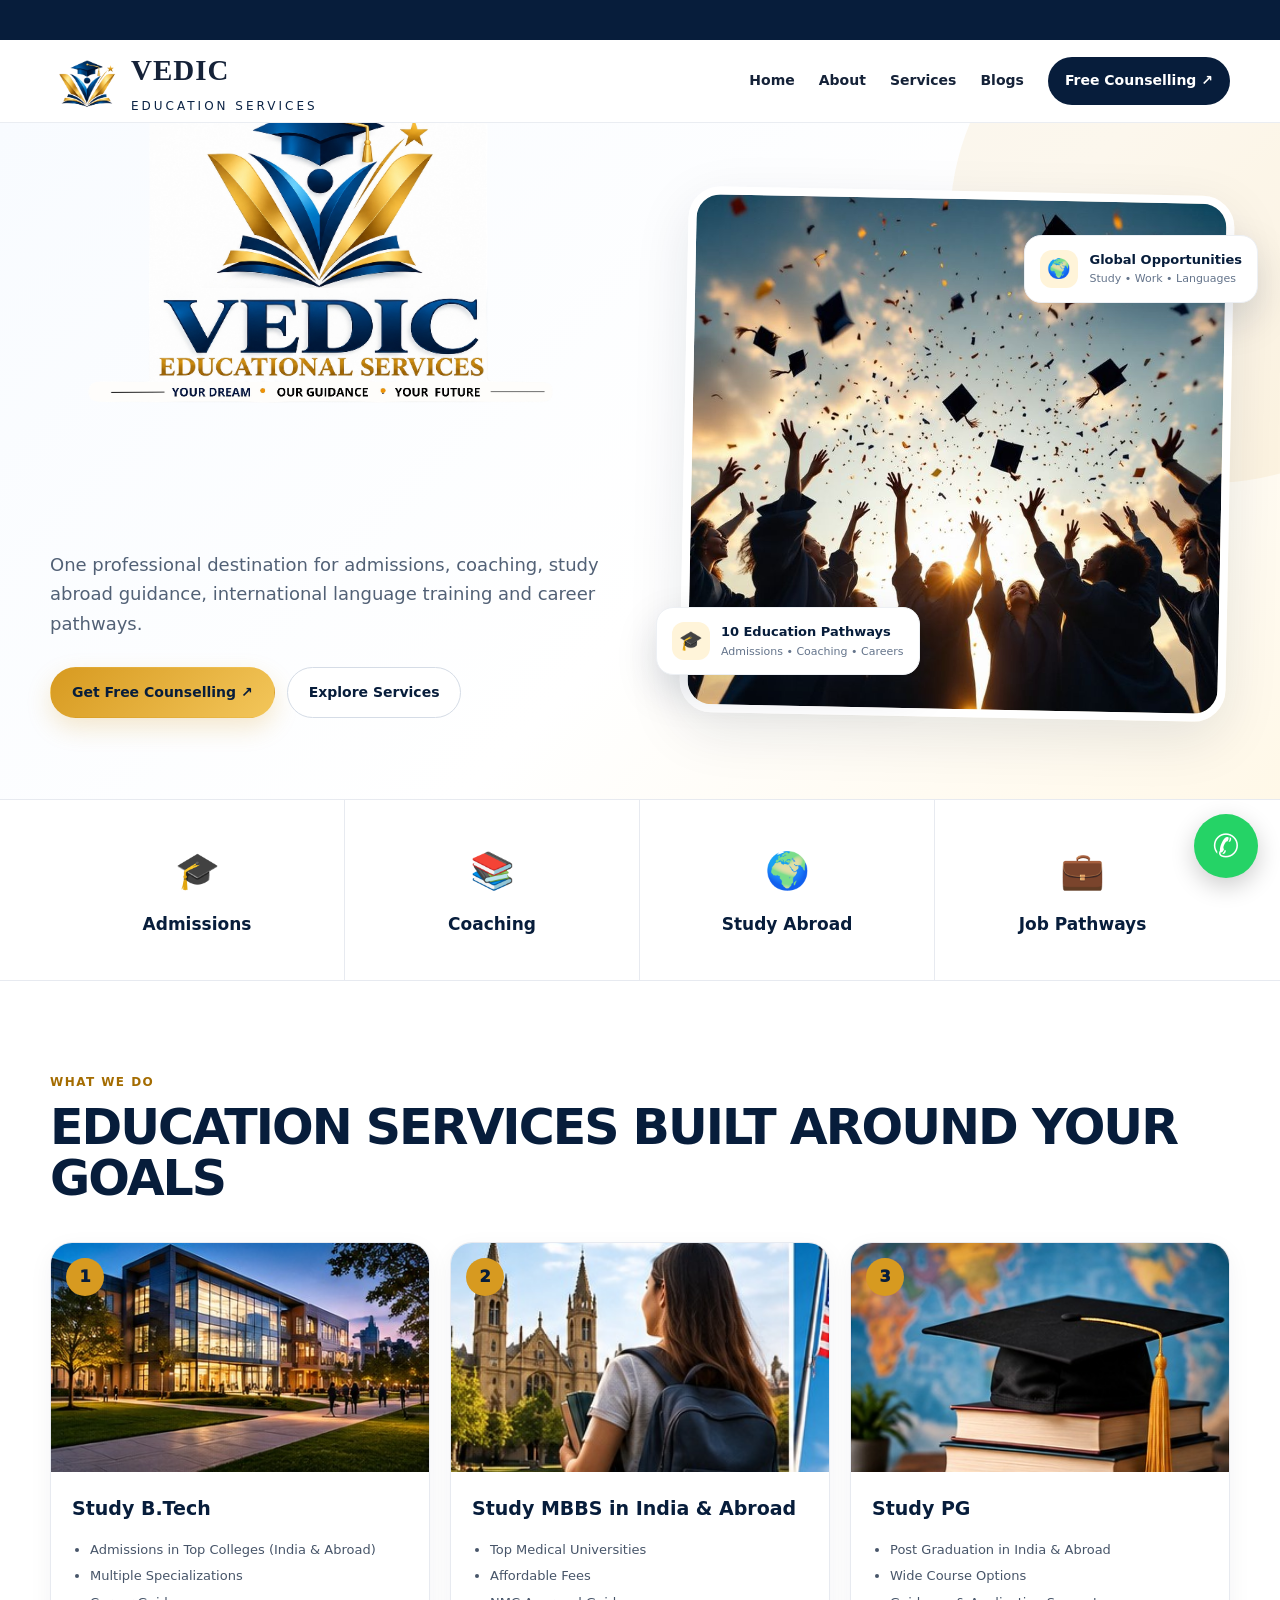
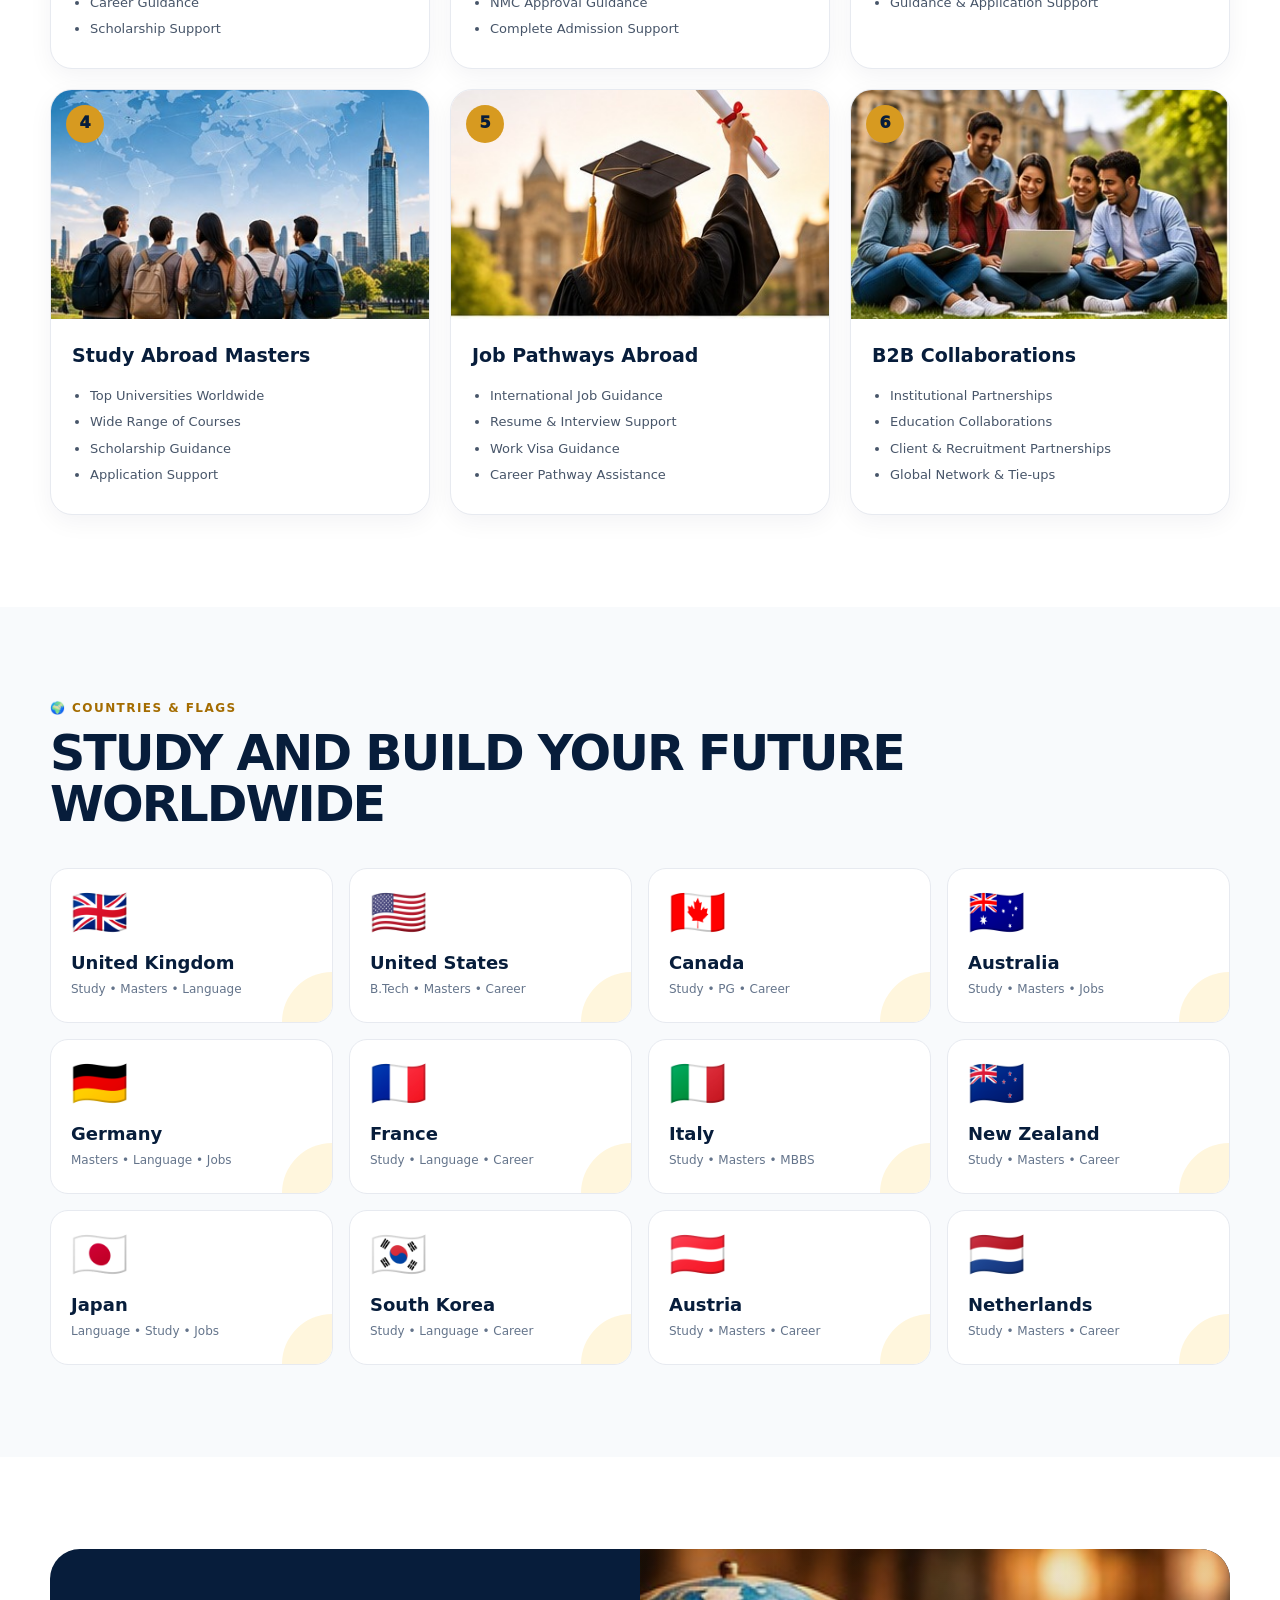
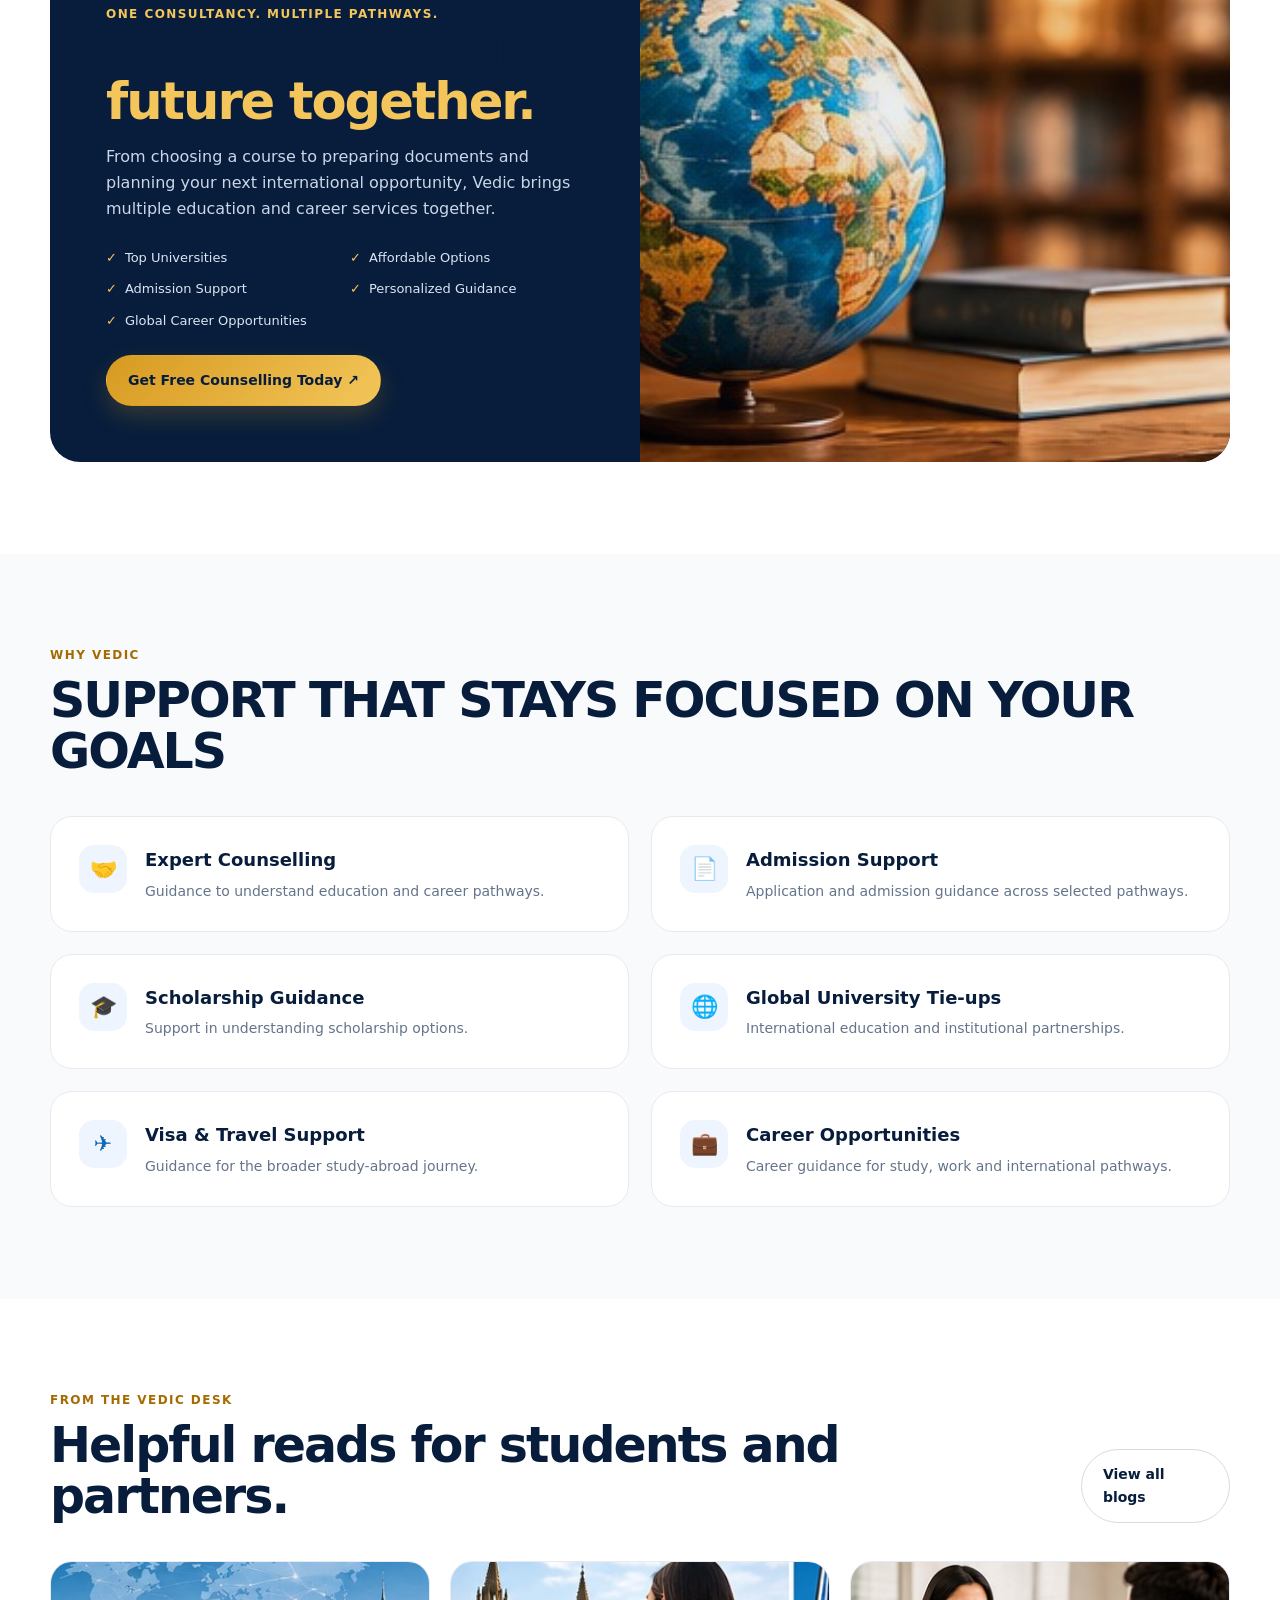
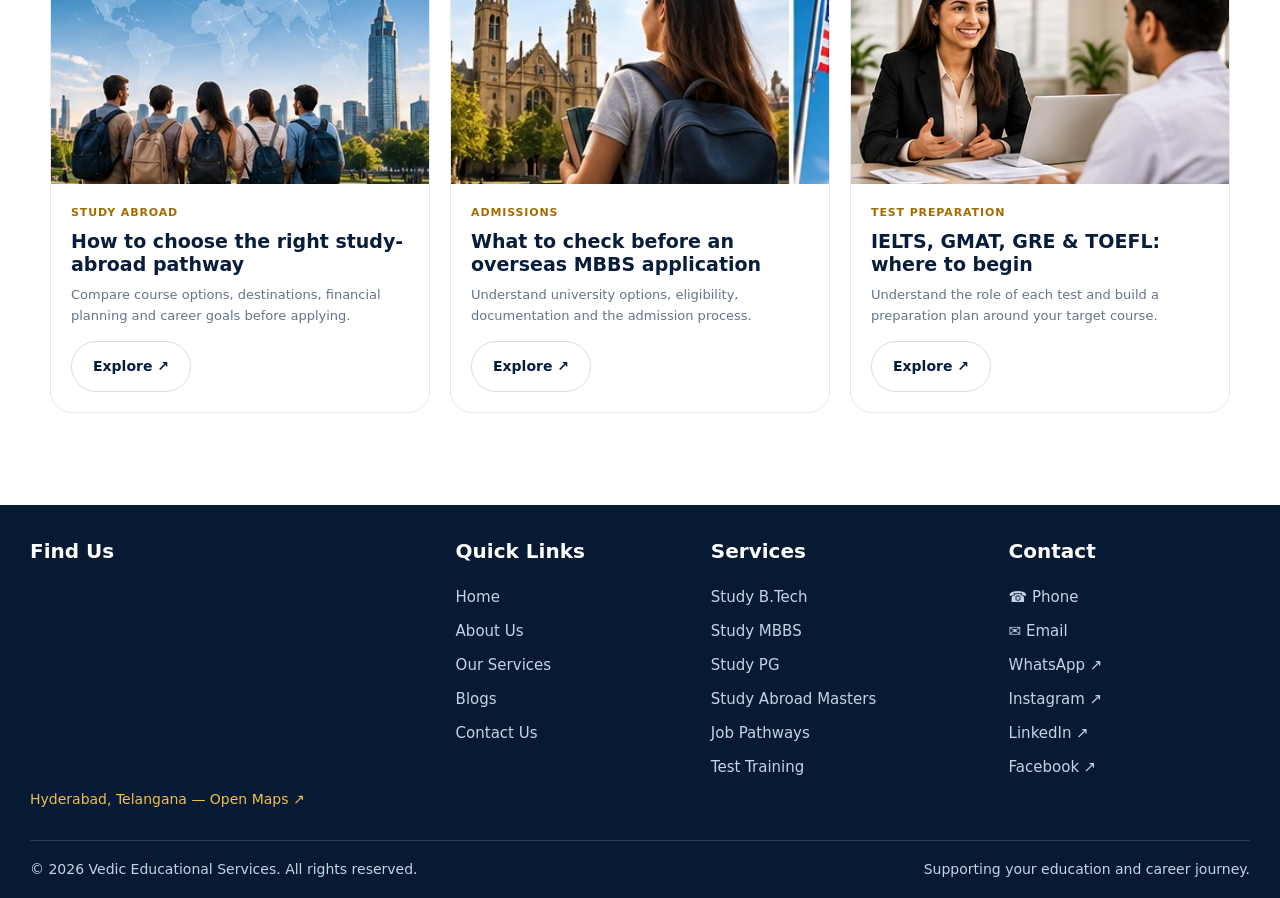
<file: index.html>
<!DOCTYPE html>
<html lang="en">
<head>
  <meta charset="UTF-8">
  <meta name="viewport" content="width=device-width, initial-scale=1">
  <title>Home | Vedic Educational Services</title>
  <meta name="description" content="Vedic Educational Services — admissions, coaching, study abroad, international career pathways and education guidance.">
  <link rel="icon" href="assets/logo/favicon.png">
  <link rel="stylesheet" href="css/style.css">
</head>
<body>

  <div class="topbar">
    <div class="scrolling-text">
      🌟  Step into a brighter future with the right guidance! Turn your dreams into reality with Admissions to Top Universities, Expert Coaching, and premier Study Abroad opportunities.🎓 We are dedicated to providing the perfect Career Pathways to help you achieve your ultimate goals. 🚀
      &nbsp;&nbsp; || &nbsp;&nbsp;
      
    </div>
  </div>

  <header class="header">
    <div class="container nav">
      
<a class="brand" href="index.html" aria-label="Vedic Educational Services home">
  <img src="assets/logo/vedic-logo.png" alt="Vedic Educational Services">
  <span class="brand-text">
    <strong>VEDIC</strong>
    <small>EDUCATION SERVICES</small>
  </span>
</a>

      <button class="menu" aria-label="Open menu">☰</button>

      <nav class="navlinks">
        <a href="index.html">Home</a>
        <a href="about.html">About</a>
        <a href="services.html">Services</a>
        <a href="blog.html">Blogs</a>
        <a href="contact.html" class="nav-cta">Free Counselling ↗</a>
      </nav>
    </div>
  </header>

  <main>
    <!-- HERO SECTION -->
    <section class="hero">
      <div class="container hero-grid">

        <div class="reveal">
          <div class="hero-side-logo">
            <img src="assets/logo/FINAL LOGO VEDIC.png"
                 alt="Vedic Educational Services">
          </div>
          

          <p>
            One professional destination for admissions, coaching, study abroad
            guidance, international language training and career pathways.
          </p>

          <div class="hero-actions">
            <a class="btn btn-gold" href="contact.html">
              Get Free Counselling ↗
            </a>
            <a class="btn btn-outline" href="services.html">
              Explore Services
            </a>
          </div>
        </div>

        <div class="hero-visual reveal">
          <div class="hero-card">
            <img src="assets/images/global-city-airplane.jpg"
                 alt="Students exploring global education opportunities">
          </div>

          <div class="float-card one">
            <div class="float-icon">🎓</div>
            <div>
              <strong>10 Education Pathways</strong>
              <small>Admissions • Coaching • Careers</small>
            </div>
          </div>

          <div class="float-card two">
            <div class="float-icon">🌍</div>
            <div>
              <strong>Global Opportunities</strong>
              <small>Study • Work • Languages</small>
            </div>
          </div>
        </div>

      </div>
    </section>

    <!-- QUICK SERVICES -->
    <div class="quick-strip">
      <div class="container quick-grid">
        <div class="quick"><span>🎓</span>Admissions</div>
        <div class="quick"><span>📚</span>Coaching</div>
        <div class="quick"><span>🌍</span>Study Abroad</div>
        <div class="quick"><span>💼</span>Job Pathways</div>
      </div>
    </div>

    <!-- ALL 7 SERVICES -->
    <section class="section" id="services">
      <div class="container">

        <div class="section-head">
          <div>
            <div class="section-kicker">What we do</div>
            <h2>EDUCATION SERVICES BUILT AROUND YOUR GOALS</h2>
          </div>
        </div>

        <div class="services-grid">

          <!-- 1. STUDY B.TECH -->
          <article class="service-card reveal" id="btech">
            <a class="btech-card-link" href="study-btech.html">
              <div class="image">
                <img src="assets/images/university-campus.jpg"
                     alt="Study B.Tech">
                <span class="number">1</span>
              </div>
              <div class="service-body">
                <h3>Study B.Tech</h3>
                <ul>
                  <li>Admissions in Top Colleges (India & Abroad)</li>
                  <li>Multiple Specializations</li>
                  <li>Career Guidance</li>
                  <li>Scholarship Support</li>
                </ul>
              </div>
            </a>
          </article>

          <!-- 2. Study MBBS in India & Abroad-->
          <a href="study-mbbs.html" class="service-card-link">
  <article class="service-card reveal" id="mbbs">
            <div class="image">
              <img src="assets/images/university-student.jpg"
                   alt="Study MBBS in India & Abroad">
              <span class="number">2</span>
            </div>
            <div class="service-body">
              <h3>Study MBBS in India & Abroad</h3>
              <ul>
                <li>Top Medical Universities</li>
                <li>Affordable Fees</li>
                <li>NMC Approval Guidance</li>
                <li>Complete Admission Support</li>
              </ul>
            </div>
          </article>
</a>
          <!-- 3. STUDY PG -->
<!-- 3. STUDY PG -->
<a href="study-pg.html" class="service-card-link">
  <article class="service-card reveal" id="pg">            <div class="image">
              <img src="assets/images/education-books.jpg" alt="Study PG">
              <span class="number">3</span>
            </div>
            <div class="service-body">
              <h3>Study PG</h3>
              <ul>
                <li>Post Graduation in India & Abroad</li>
                <li>Wide Course Options</li>
                <li>Guidance & Application Support</li>
              </ul>
            </div>
          </article>
</a>
          

    
<!-- 4. STUDY ABROAD MASTERS -->
<a href="study-abroad.html" class="service-card-link">
  <article class="service-card reveal" id="masters">
    <div class="image">
      <img src="assets/images/international-students.jpg"
           alt="Study Abroad Masters">
      <span class="number">4</span>
    </div>

    <div class="service-body">
      <h3>Study Abroad Masters</h3>
      <ul>
        <li>Top Universities Worldwide</li>
        <li>Wide Range of Courses</li>
        <li>Scholarship Guidance</li>
        <li>Application Support</li>
      </ul>
    </div>
  </article>
</a>

     

<!-- 5. JOB PATHWAYS -->
<a href="study-jobs.html" class="service-card-link">
  <article class="service-card reveal" id="jobs">
    <div class="image">
      <img src="assets/images/graduate-success.jpg"
           alt="International Job Pathways">
      <span class="number">5</span>
    </div>

    <div class="service-body">
      <h3>Job Pathways Abroad</h3>
      <ul>
        <li>International Job Guidance</li>
        <li>Resume & Interview Support</li>
        <li>Work Visa Guidance</li>
        <li>Career Pathway Assistance</li>
      </ul>
    </div>
  </article>
</a>
          <!-- 6. B2B COLLABORATIONS -->
          <article class="service-card reveal" id="b2b">
            <div class="image">
              <img src="assets/images/student-group.jpg"
                   alt="B2B Education Collaborations">
              <span class="number">6</span>
            </div>
            <div class="service-body">
              <h3>B2B Collaborations</h3>
              <ul>
                <li>Institutional Partnerships</li>
                <li>Education Collaborations</li>
                <li>Client & Recruitment Partnerships</li>
                <li>Global Network & Tie-ups</li>
              </ul>
            </div>
          </article>

        </div>
      </div>
    </section>

    <!-- COUNTRIES -->
    <section class="section alt">
      <div class="container">
        <div class="section-head">
          <div>
            <div class="section-kicker">🌍 Countries & Flags</div>
            <h2>STUDY AND BUILD YOUR FUTURE WORLDWIDE</h2>
          </div>
          
        </div>

        <div class="country-grid">
          <article class="country reveal"><div class="flag">🇬🇧</div><h3>United Kingdom</h3><p>Study • Masters • Language</p></article>
          <article class="country reveal"><div class="flag">🇺🇸</div><h3>United States</h3><p>B.Tech • Masters • Career</p></article>
          <article class="country reveal"><div class="flag">🇨🇦</div><h3>Canada</h3><p>Study • PG • Career</p></article>
          <article class="country reveal"><div class="flag">🇦🇺</div><h3>Australia</h3><p>Study • Masters • Jobs</p></article>
          <article class="country reveal"><div class="flag">🇩🇪</div><h3>Germany</h3><p>Masters • Language • Jobs</p></article>
          <article class="country reveal"><div class="flag">🇫🇷</div><h3>France</h3><p>Study • Language • Career</p></article>
          <article class="country reveal"><div class="flag">🇮🇹</div><h3>Italy</h3><p>Study • Masters • MBBS</p></article>
          <article class="country reveal"><div class="flag">🇳🇿</div><h3>New Zealand</h3><p>Study • Masters • Career</p></article>
          <article class="country reveal"><div class="flag">🇯🇵</div><h3>Japan</h3><p>Language • Study • Jobs</p></article>
          <article class="country reveal"><div class="flag">🇰🇷</div><h3>South Korea</h3><p>Study • Language • Career</p></article>
          <article class="country reveal"><div class="flag">🇦🇹</div><h3>Austria</h3><p>Study • Masters • Career</p></article>
          <article class="country reveal"><div class="flag">🇳🇱</div><h3>Netherlands</h3><p>Study • Masters • Career</p></article>
        </div>
      </div>
    </section>

    <!-- CALL TO ACTION -->
    <section class="section">
      <div class="container">
        <div class="banner reveal">
          <div class="banner-copy">
            <div class="section-kicker" style="color:#f4c55a">
              One consultancy. Multiple pathways.
            </div>
            <h2>Let's build your <em>future together.</em></h2>
            <p>
              From choosing a course to preparing documents and planning your
              next international opportunity, Vedic brings multiple education
              and career services together.
            </p>
            <ul>
              <li>Top Universities</li>
              <li>Affordable Options</li>
              <li>Admission Support</li>
              <li>Personalized Guidance</li>
              <li>Global Career Opportunities</li>
            </ul>
            <a class="btn btn-gold" href="contact.html">
              Get Free Counselling Today ↗
            </a>
          </div>
          <div class="banner-image"></div>
        </div>
      </div>
    </section>

    <!-- WHY VEDIC -->
    <section class="section alt">
      <div class="container">
        <div class="section-head">
          <div>
            <div class="section-kicker">Why Vedic</div>
            <h2>SUPPORT THAT STAYS FOCUSED ON YOUR GOALS</h2>
          </div>
          
        </div>

        <div class="feature-grid">
          <div class="feature reveal"><div class="feature-icon">🤝</div><div><h3>Expert Counselling</h3><p>Guidance to understand education and career pathways.</p></div></div>
          <div class="feature reveal"><div class="feature-icon">📄</div><div><h3>Admission Support</h3><p>Application and admission guidance across selected pathways.</p></div></div>
          <div class="feature reveal"><div class="feature-icon">🎓</div><div><h3>Scholarship Guidance</h3><p>Support in understanding scholarship options.</p></div></div>
          <div class="feature reveal"><div class="feature-icon">🌐</div><div><h3>Global University Tie-ups</h3><p>International education and institutional partnerships.</p></div></div>
          <div class="feature reveal"><div class="feature-icon">✈️</div><div><h3>Visa & Travel Support</h3><p>Guidance for the broader study-abroad journey.</p></div></div>
          <div class="feature reveal"><div class="feature-icon">💼</div><div><h3>Career Opportunities</h3><p>Career guidance for study, work and international pathways.</p></div></div>
        </div>
      </div>
    </section>

    <!-- BLOGS -->
    <section class="section">
      <div class="container">
        <div class="section-head">
          <div>
            <div class="section-kicker">From the Vedic desk</div>
            <h2>Helpful reads for students and partners.</h2>
          </div>
          <a class="btn btn-outline" href="blog.html">View all blogs</a>
        </div>

        <div class="blog-grid">
          <article class="blog-card reveal">
            <img src="assets/images/international-students.jpg" alt="Study abroad guidance">
            <div class="content">
              <div class="tag">Study Abroad</div>
              <h3>How to choose the right study-abroad pathway</h3>
              <p>Compare course options, destinations, financial planning and career goals before applying.</p>
              <div style="margin-top:14px"><a class="btn btn-outline" href="study-abroad.html">Explore ↗</a></div>
            </div>
            </article>
</a>
          <article class="blog-card reveal">
            <img src="assets/images/university-student.jpg" alt="Overseas MBBS application">
            <div class="content">
              <div class="tag">Admissions</div>
              <h3>What to check before an overseas MBBS application</h3>
              <p>Understand university options, eligibility, documentation and the admission process.</p>
              <div style="margin-top:14px"><a class="btn btn-outline" href="services.html#mbbs">Explore ↗</a></div>
            </div>
          </article>

          <article class="blog-card reveal">
            <img src="assets/images/counselling.jpg" alt="Test preparation guidance">
            <div class="content">
              <div class="tag">Test Preparation</div>
              <h3>IELTS, GMAT, GRE & TOEFL: where to begin</h3>
              <p>Understand the role of each test and build a preparation plan around your target course.</p>
              <div style="margin-top:14px"><a class="btn btn-outline" href="services.html#training">Explore ↗</a></div>
            </div>
          </article>
        </div>
      </div>
    </section>

 <!-- VEDIC FOOTER START -->
<footer class="vedic-footer">
  <div class="vedic-footer-container">

    <!-- MAPS -->
    <div class="footer-map">
      <h3>Find Us</h3>

      <iframe
        src="https://maps.google.com/maps?q=Hyderabad%2C%20Telangana&t=&z=11&ie=UTF8&iwloc=&output=embed"
        title="Hyderabad Location"
        loading="lazy"
        referrerpolicy="no-referrer-when-downgrade">
      </iframe>

      <a
        href="https://www.google.com/maps/search/?api=1&query=Hyderabad%2C+Telangana"
        target="_blank"
        rel="noopener noreferrer">
        Hyderabad, Telangana — Open Maps ↗
      </a>
    </div>

    <!-- QUICK LINKS -->
    <div class="footer-column">
      <h3>Quick Links</h3>
      <a href="index.html">Home</a>
      <a href="about.html">About Us</a>
      <a href="services.html">Our Services</a>
      <a href="blog.html">Blogs</a>
      <a href="contact.html">Contact Us</a>
    </div>

    <!-- SERVICES -->
    <div class="footer-column">
      <h3>Services</h3>
      <a href="study-btech.html">Study B.Tech</a>
      <a href="study-mbbs.html">Study MBBS</a>
      <a href="study-pg.html">Study PG</a>
      <a href="study-abroad.html">Study Abroad Masters</a>
      <a href="study-jobs.html">Job Pathways</a>
      <a href="services.html#coaching">Test Training</a>
    </div>

    <!-- CONTACT -->
    <div class="footer-column footer-contact">
      <h3>Contact</h3>

      <a href="tel:+917207893116">
        ☎ Phone
      </a>

      <a href="mailto:getadmissionff@gmail.com">
        ✉ Email
      </a>

      <a
        href="https://wa.me/917207893116"
        target="_blank"
        rel="noopener noreferrer">
        WhatsApp ↗
      </a>

      <a href="https://www.instagram.com/"
         target="_blank" rel="noopener noreferrer">
        Instagram ↗
      </a>

      <a href="https://www.linkedin.com/"
         target="_blank" rel="noopener noreferrer">
        LinkedIn ↗
      </a>

      <a href="https://www.facebook.com/"
         target="_blank" rel="noopener noreferrer">
        Facebook ↗
      </a>
    </div>

  </div>

  <!-- BOTTOM FOOTER -->
  <div class="vedic-footer-bottom">
    <span>
      © <span data-year></span> Vedic Educational Services.
      All rights reserved.
    </span>

    <span>Supporting your education and career journey.</span>
  </div>
</footer>
<!-- VEDIC FOOTER END -->

<a class="whatsapp" href="contact.html" aria-label="Contact Vedic">✆</a>
<div class="toast"></div>
<script src="js/script.js"></script>

</body>
</html>
</file>
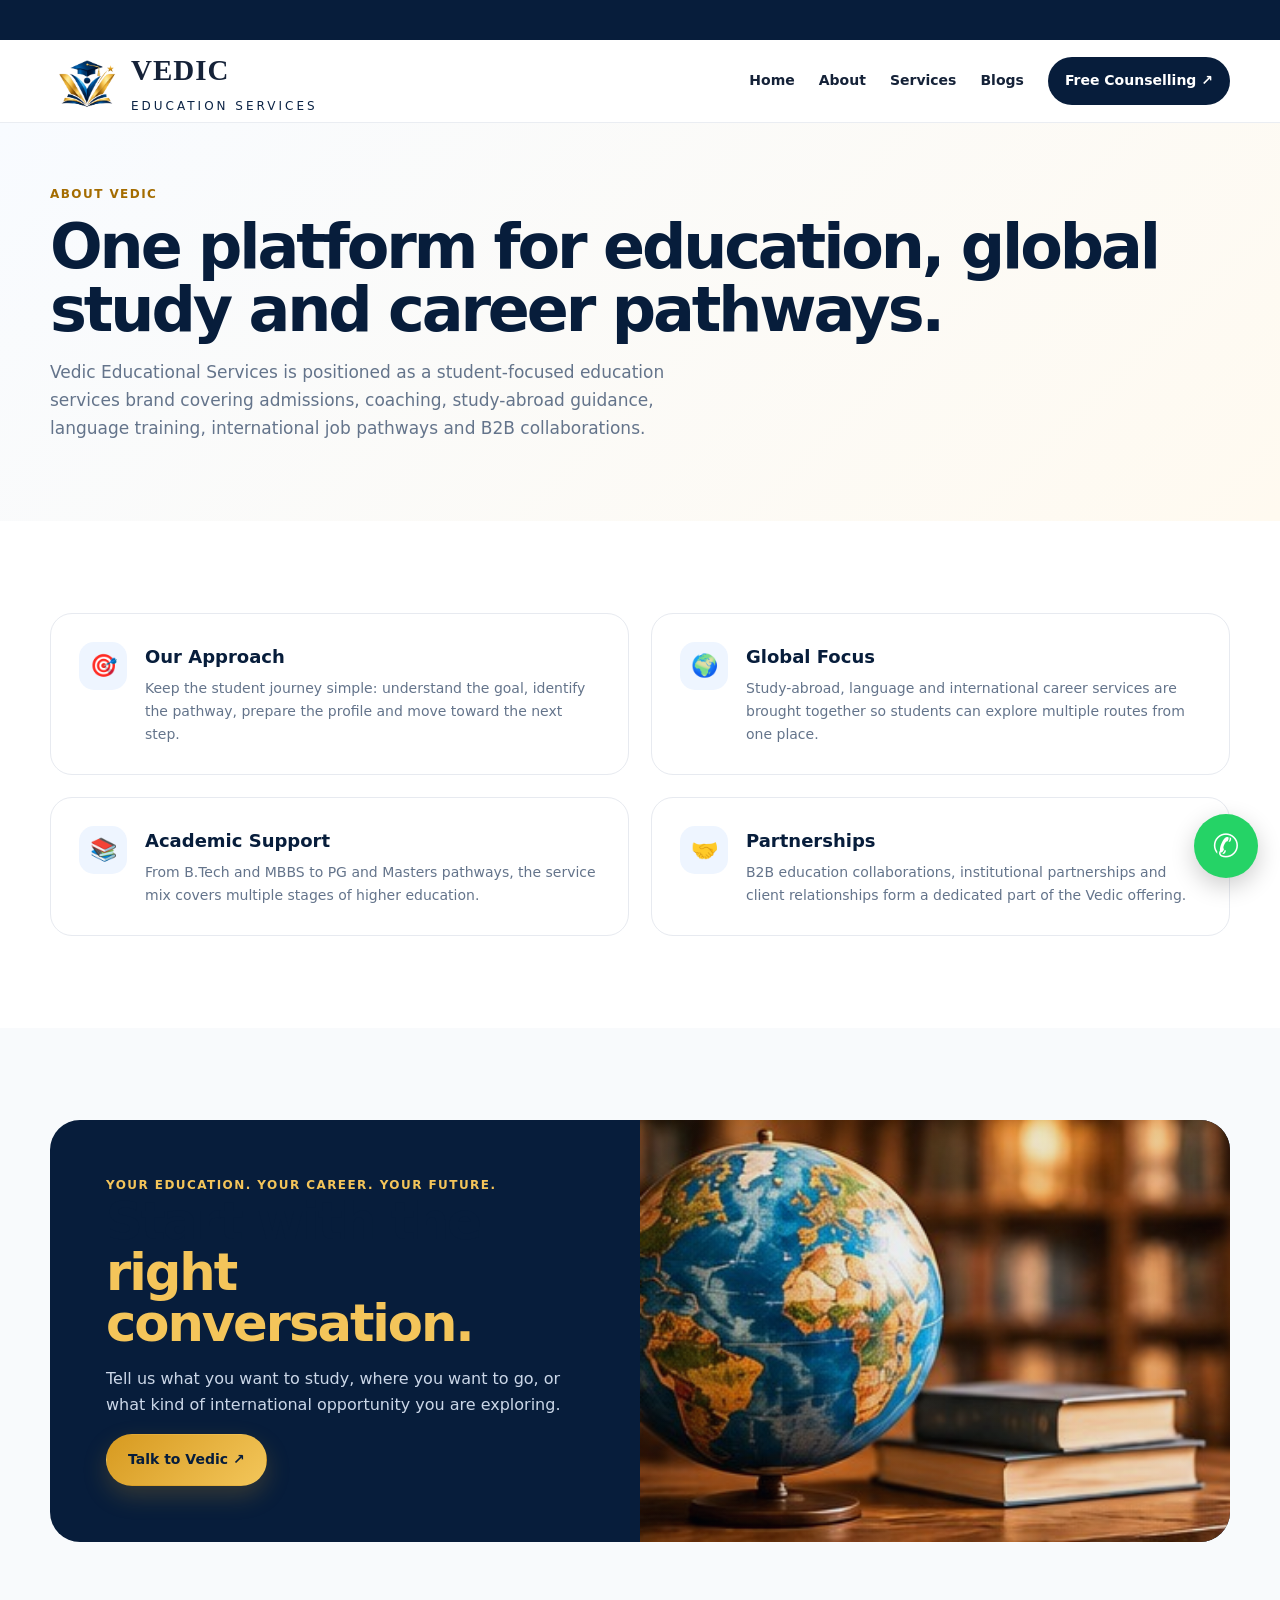
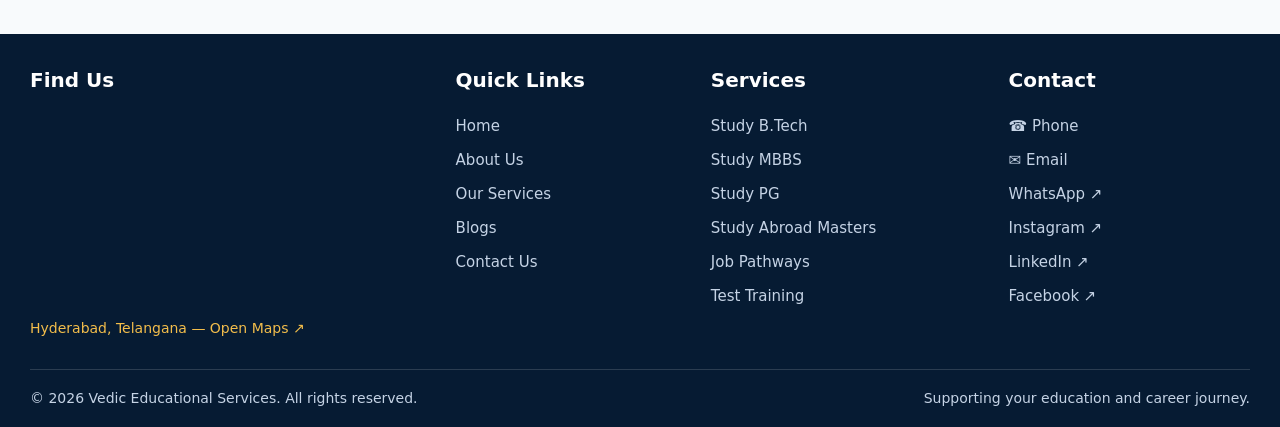
<file: about.html>
<!doctype html>
<html lang="en">
<head>
<meta charset="utf-8">
<meta name="viewport" content="width=device-width, initial-scale=1">
<title>About Us | Vedic Educational Services</title>
<meta name="description" content="Vedic Educational Services — admissions, coaching, study abroad, international career pathways and B2B education collaborations.">
<link rel="icon" href="assets/logo/favicon.png">
<link rel="stylesheet" href="css/style.css">
</head>
<body>

<div class="topbar">
    <div class="scrolling-text">
        🎓 Admissions • Coaching • Study Abroad • Career Pathways
        &nbsp;&nbsp; || &nbsp;&nbsp;
    </div>
</div>
<header class="header">
  <div class="container nav">
    <a class="brand" href="index.html" aria-label="Vedic Educational Services home">
  <img src="assets/logo/vedic-logo.png" alt="Vedic Educational Services">
  <span class="brand-text">
    <strong>VEDIC</strong>
    <small>EDUCATION SERVICES</small>
  </span>
</a>
    <button class="menu" aria-label="Open menu">☰</button>
    <nav class="navlinks">
      <a href="index.html">Home</a>
      <a href="about.html">About</a>
      <a href="services.html">Services</a>
      
      <a href="blog.html">Blogs</a>
      <a href="contact.html" class="nav-cta">Free Counselling ↗</a>
    </nav>
  </div>
</header>


<main>
<section class="page-hero"><div class="container reveal"><div class="section-kicker">About Vedic</div><h1>One platform for education, global study and career pathways.</h1><p>Vedic Educational Services is positioned as a student-focused education services brand covering admissions, coaching, study-abroad guidance, language training, international job pathways and B2B collaborations.</p></div></section>
<section class="section"><div class="container">
  <div class="feature-grid">
    <div class="feature reveal"><div class="feature-icon">🎯</div><div><h3>Our Approach</h3><p>Keep the student journey simple: understand the goal, identify the pathway, prepare the profile and move toward the next step.</p></div></div>
    <div class="feature reveal"><div class="feature-icon">🌍</div><div><h3>Global Focus</h3><p>Study-abroad, language and international career services are brought together so students can explore multiple routes from one place.</p></div></div>
    <div class="feature reveal"><div class="feature-icon">📚</div><div><h3>Academic Support</h3><p>From B.Tech and MBBS to PG and Masters pathways, the service mix covers multiple stages of higher education.</p></div></div>
    <div class="feature reveal"><div class="feature-icon">🤝</div><div><h3>Partnerships</h3><p>B2B education collaborations, institutional partnerships and client relationships form a dedicated part of the Vedic offering.</p></div></div>
  </div>
</div></section>
<section class="section alt"><div class="container"><div class="banner reveal"><div class="banner-copy"><div class="section-kicker" style="color:#f4c55a">Your education. Your career. Your future.</div><h2>Start with the <em>right conversation.</em></h2><p>Tell us what you want to study, where you want to go, or what kind of international opportunity you are exploring.</p><a class="btn btn-gold" href="contact.html">Talk to Vedic ↗</a></div><div class="banner-image"></div></div></div></section>
</main>


<!-- VEDIC FOOTER START -->
<footer class="vedic-footer">
  <div class="vedic-footer-container">

    <!-- MAPS -->
    <div class="footer-map">
      <h3>Find Us</h3>

      <iframe
        src="https://maps.google.com/maps?q=Hyderabad%2C%20Telangana&t=&z=11&ie=UTF8&iwloc=&output=embed"
        title="Hyderabad Location"
        loading="lazy"
        referrerpolicy="no-referrer-when-downgrade">
      </iframe>

      <a
        href="https://www.google.com/maps/search/?api=1&query=Hyderabad%2C+Telangana"
        target="_blank"
        rel="noopener noreferrer">
        Hyderabad, Telangana — Open Maps ↗
      </a>
    </div>

    <!-- QUICK LINKS -->
    <div class="footer-column">
      <h3>Quick Links</h3>
      <a href="index.html">Home</a>
      <a href="about.html">About Us</a>
      <a href="services.html">Our Services</a>
      <a href="blog.html">Blogs</a>
      <a href="contact.html">Contact Us</a>
    </div>

    <!-- SERVICES -->
    <div class="footer-column">
      <h3>Services</h3>
      <a href="study-btech.html">Study B.Tech</a>
      <a href="study-mbbs.html">Study MBBS</a>
      <a href="study-pg.html">Study PG</a>
      <a href="study-abroad.html">Study Abroad Masters</a>
      <a href="study-jobs.html">Job Pathways</a>
      <a href="services.html#coaching">Test Training</a>
    </div>

    <!-- CONTACT -->
    <div class="footer-column footer-contact">
      <h3>Contact</h3>

      <a href="tel:+917207893116">
        ☎ Phone
      </a>

      <a href="mailto:getadmissionff@gmail.com">
        ✉ Email
      </a>

      <a
        href="https://wa.me/917207893116"
        target="_blank"
        rel="noopener noreferrer">
        WhatsApp ↗
      </a>

      <a href="https://www.instagram.com/"
         target="_blank" rel="noopener noreferrer">
        Instagram ↗
      </a>

      <a href="https://www.linkedin.com/"
         target="_blank" rel="noopener noreferrer">
        LinkedIn ↗
      </a>

      <a href="https://www.facebook.com/"
         target="_blank" rel="noopener noreferrer">
        Facebook ↗
      </a>
    </div>

  </div>

  <!-- BOTTOM FOOTER -->
  <div class="vedic-footer-bottom">
    <span>
      © <span data-year></span> Vedic Educational Services.
      All rights reserved.
    </span>

    <span>Supporting your education and career journey.</span>
  </div>
</footer>
<!-- VEDIC FOOTER END -->

<a class="whatsapp" href="contact.html" aria-label="Contact Vedic">✆</a>
<div class="toast"></div>
<script src="js/script.js"></script>

</body>
</html>
</file>
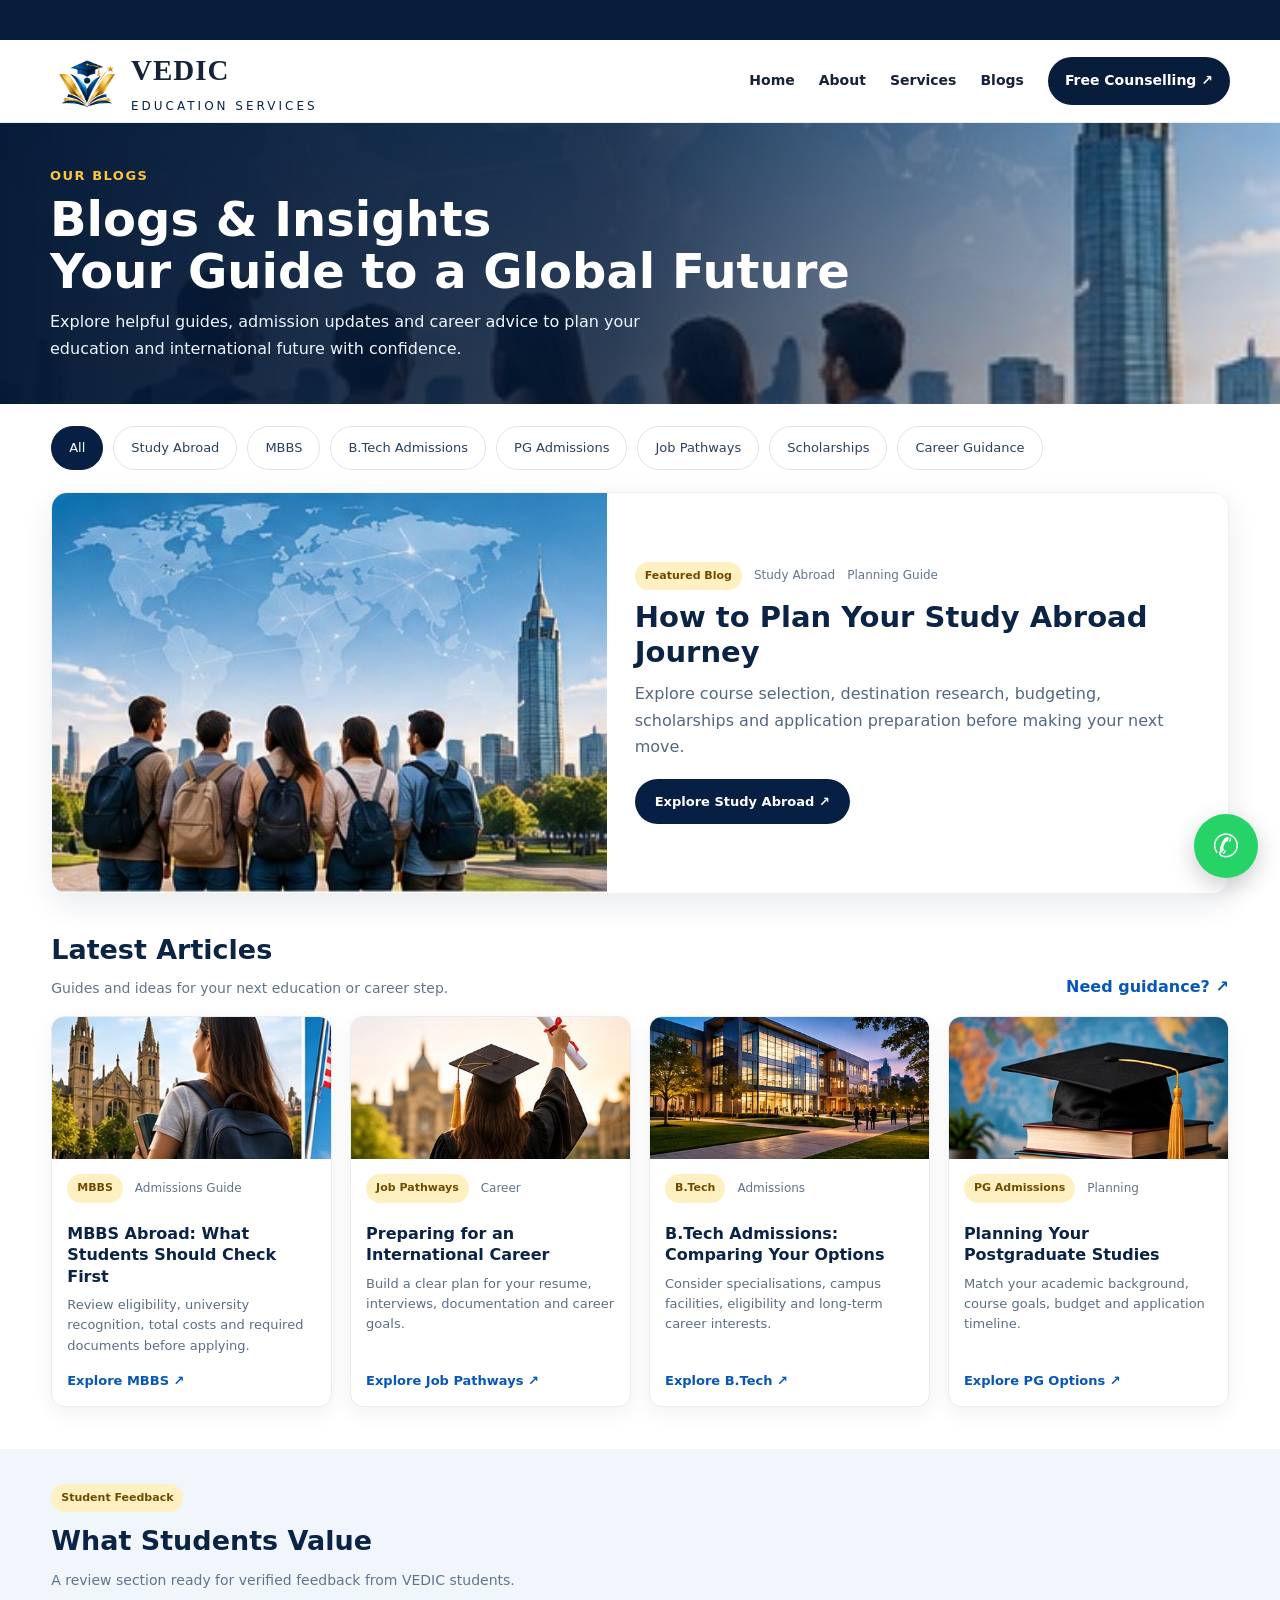
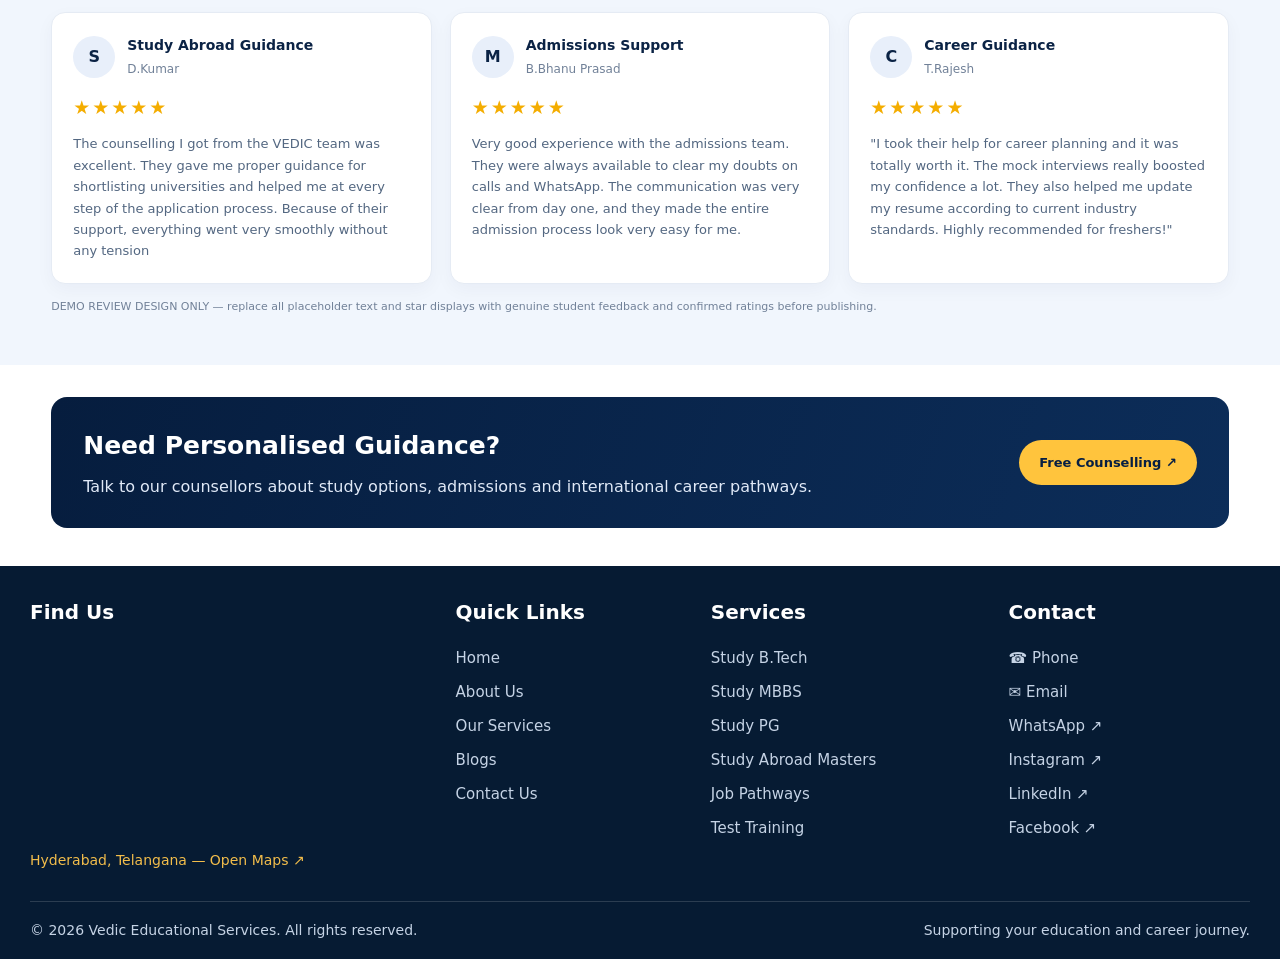
<file: blog.html>
<!doctype html>
<html lang="en">
<head>
<meta charset="utf-8">
<meta name="viewport" content="width=device-width, initial-scale=1">

<title>Blogs &amp; Insights | Vedic Educational Services</title>
<meta name="description" content="Explore study abroad guides, MBBS admissions, B.Tech options, scholarships and international career advice from Vedic Educational Services.">

<link rel="icon" href="assets/logo/favicon.png">
<link rel="stylesheet" href="css/style.css">

<style>
/* BLOG PAGE DESIGN */
.blog-page {
  color: #0b2345;
  background: #fff;
}

.blog-hero {
  min-height: 250px;
  display: flex;
  align-items: center;
  color: #fff;
  background:
    linear-gradient(90deg, rgba(4,25,54,.98), rgba(4,25,54,.82) 48%, rgba(4,25,54,.08)),
    url("assets/images/international-students.jpg") center / cover no-repeat;
}

.blog-hero .container {
  padding-top: 42px;
  padding-bottom: 42px;
}

.blog-eyebrow {
  color: #ffc43d;
  font-size: 13px;
  font-weight: 800;
  letter-spacing: 1.5px;
  text-transform: uppercase;
}

.blog-hero h1 {
  margin: 8px 0 10px;
  color: #fff;
  font-size: clamp(32px, 4vw, 48px);
  line-height: 1.08;
}

.blog-hero p {
  max-width: 620px;
  margin: 0;
  color: #eef4ff;
  line-height: 1.7;
}

.blog-wrap {
  width: min(1200px, 92%);
  margin: 0 auto;
}

/* CATEGORY FILTERS */
.blog-filters {
  display: flex;
  gap: 10px;
  flex-wrap: wrap;
  padding: 22px 0;
}

.blog-filter {
  border: 1px solid #dce4ef;
  background: #fff;
  color: #29405f;
  border-radius: 28px;
  padding: 10px 17px;
  cursor: pointer;
  font: inherit;
  font-size: 13px;
  transition: .2s;
}

.blog-filter:hover,
.blog-filter.active {
  background: #071f43;
  color: #fff;
  border-color: #071f43;
}

/* FEATURED BLOG */
.blog-featured {
  display: grid;
  grid-template-columns: 1fr 1.12fr;
  overflow: hidden;
  border-radius: 16px;
  box-shadow: 0 10px 30px rgba(8,34,70,.09);
  border: 1px solid #edf1f7;
  margin-bottom: 34px;
}

.blog-featured-image {
  min-height: 280px;
  background: #e8eef6;
}

.blog-featured-image img {
  width: 100%;
  height: 100%;
  min-height: 280px;
  object-fit: cover;
  display: block;
}

.blog-featured-content {
  padding: 28px;
  display: flex;
  flex-direction: column;
  align-items: flex-start;
  justify-content: center;
}

.blog-meta {
  display: flex;
  align-items: center;
  gap: 12px;
  flex-wrap: wrap;
  color: #64748b;
  font-size: 12px;
  margin-bottom: 10px;
}

.blog-tag {
  display: inline-block;
  background: #fff0c2;
  color: #6f4b00;
  border-radius: 20px;
  padding: 5px 10px;
  font-size: 11px;
  font-weight: 800;
}

.blog-featured h2 {
  font-size: clamp(22px, 2.5vw, 29px);
  line-height: 1.2;
  margin: 0 0 12px;
  color: #0b2345;
}

.blog-featured p {
  color: #536781;
  line-height: 1.65;
  margin: 0 0 18px;
}

.blog-btn {
  display: inline-flex;
  align-items: center;
  justify-content: center;
  gap: 8px;
  border-radius: 28px;
  padding: 12px 20px;
  text-decoration: none;
  font-weight: 700;
  font-size: 13px;
  background: #071f43;
  color: #fff;
  border: 0;
  cursor: pointer;
}

.blog-btn:hover {
  background: #153b70;
  color: #fff;
  transform: translateY(-1px);
}

/* LATEST ARTICLES */
.blog-section-heading {
  display: flex;
  justify-content: space-between;
  align-items: end;
  gap: 16px;
  margin: 32px 0 16px;
}

.blog-section-heading h2 {
  margin: 0 0 5px;
  font-size: 27px;
  color: #0b2345;
}

.blog-section-heading p {
  margin: 0;
  color: #64748b;
  font-size: 14px;
}

.blog-view-all {
  color: #0757b8;
  font-weight: 800;
  text-decoration: none;
  white-space: nowrap;
}

.blog-grid {
  display: grid;
  grid-template-columns: repeat(4, minmax(0, 1fr));
  gap: 18px;
}

.blog-tile {
  display: flex;
  flex-direction: column;
  min-width: 0;
  overflow: hidden;
  background: #fff;
  border: 1px solid #e8edf4;
  border-radius: 13px;
  box-shadow: 0 7px 20px rgba(8,34,70,.06);
  transition: transform .2s, box-shadow .2s;
}

.blog-tile:hover {
  transform: translateY(-4px);
  box-shadow: 0 12px 26px rgba(8,34,70,.12);
}

.blog-tile[hidden] {
  display: none !important;
}

.blog-tile > img {
  width: 100%;
  height: 142px;
  object-fit: cover;
  display: block;
  background: #e8eef6;
}

.blog-tile-content {
  padding: 15px;
  display: flex;
  flex: 1;
  flex-direction: column;
  align-items: flex-start;
}

.blog-tile h3 {
  font-size: 16px;
  line-height: 1.35;
  margin: 10px 0 8px;
  color: #0b2345;
}

.blog-tile p {
  font-size: 13px;
  line-height: 1.55;
  color: #5b6e86;
  margin: 0 0 14px;
}

.blog-read-more {
  margin-top: auto;
  color: #0757b8;
  font-size: 13px;
  font-weight: 800;
  text-decoration: none;
}

/* STUDENT FEEDBACK */
.blog-reviews {
  margin-top: 42px;
  padding: 34px 0 38px;
  background: #f1f6fd;
}

.blog-review-heading {
  display: flex;
  align-items: end;
  justify-content: space-between;
  gap: 18px;
  margin-bottom: 20px;
}

.blog-review-heading h2 {
  margin: 7px 0 5px;
  font-size: 27px;
  color: #0b2345;
}

.blog-review-heading p {
  margin: 0;
  color: #60748e;
  font-size: 14px;
}

.blog-review-grid {
  display: grid;
  grid-template-columns: repeat(3, minmax(0, 1fr));
  gap: 18px;
}

.blog-review {
  background: #fff;
  border: 1px solid #e5ebf4;
  border-radius: 14px;
  padding: 21px;
  box-shadow: 0 6px 18px rgba(8,34,70,.04);
}

.blog-review-top {
  display: flex;
  align-items: center;
  gap: 12px;
  margin-bottom: 12px;
}

.blog-avatar {
  width: 42px;
  height: 42px;
  flex: 0 0 42px;
  display: grid;
  place-items: center;
  border-radius: 50%;
  background: #e8effa;
  color: #0b2345;
  font-weight: 800;
}

.blog-review-name {
  font-size: 14px;
  font-weight: 800;
  color: #0b2345;
}

.blog-review-context {
  font-size: 12px;
  color: #718198;
  margin-top: 3px;
}

.blog-stars {
  color: #f4ad00;
  letter-spacing: 2px;
  font-size: 19px;
  margin: 4px 0 10px;
}

.blog-review blockquote {
  margin: 0;
  color: #536781;
  font-size: 13px;
  line-height: 1.65;
}

.blog-sample-note {
  font-size: 11px;
  color: #718198;
  margin-top: 14px;
}

/* COUNSELLING CTA */
.blog-cta {
  width: min(1200px, 92%);
  margin: 32px auto 38px;
  border-radius: 16px;
  padding: 28px 32px;
  color: #fff;
  background: linear-gradient(110deg, #061d3e, #0c2d59);
  display: flex;
  align-items: center;
  justify-content: space-between;
  gap: 22px;
}

.blog-cta h2 {
  color: #fff;
  font-size: 25px;
  margin: 0 0 8px;
}

.blog-cta p {
  color: #e0e9f7;
  margin: 0;
  line-height: 1.6;
}

.blog-btn-gold {
  background: #ffc43d;
  color: #071f43;
  white-space: nowrap;
}

.blog-btn-gold:hover {
  background: #ffd56c;
  color: #071f43;
}

/* RESPONSIVE DESIGN */
@media (max-width: 950px) {
  .blog-grid {
    grid-template-columns: repeat(2, minmax(0, 1fr));
  }

  .blog-featured {
    grid-template-columns: 1fr 1fr;
  }
}

@media (max-width: 650px) {
  .blog-hero {
    min-height: 230px;
    background-position: 60% center;
  }

  .blog-hero .container {
    padding-top: 32px;
    padding-bottom: 32px;
  }

  .blog-featured {
    grid-template-columns: 1fr;
  }

  .blog-featured-image,
  .blog-featured-image img {
    min-height: 190px;
    height: 190px;
  }

  .blog-featured-content {
    padding: 21px;
  }

  .blog-grid {
    grid-template-columns: 1fr;
  }

  .blog-tile {
    display: grid;
    grid-template-columns: 115px minmax(0, 1fr);
  }

  .blog-tile > img {
    height: 100%;
    min-height: 170px;
  }

  .blog-tile-content {
    padding: 13px;
  }

  .blog-tile h3 {
    font-size: 15px;
  }

  .blog-review-grid {
    grid-template-columns: 1fr;
  }

  .blog-section-heading,
  .blog-review-heading {
    align-items: flex-start;
    flex-direction: column;
  }

  .blog-cta {
    flex-direction: column;
    align-items: flex-start;
    padding: 24px;
  }
}
</style>
</head>

<body>

<div class="topbar">
  <div class="scrolling-text">
    🎓 Admissions • Coaching • Study Abroad • Career Pathways
    &nbsp;&nbsp; || &nbsp;&nbsp;
  </div>
</div>

<header class="header">
  <div class="container nav">
    <a class="brand" href="index.html" aria-label="Vedic Educational Services home">
      <img src="assets/logo/vedic-logo.png" alt="Vedic Educational Services">
      <span class="brand-text">
        <strong>VEDIC</strong>
        <small>EDUCATION SERVICES</small>
      </span>
    </a>

    <button class="menu" aria-label="Open menu">☰</button>

    <nav class="navlinks">
      <a href="index.html">Home</a>
      <a href="about.html">About</a>
      <a href="services.html">Services</a>
      <a href="blog.html" aria-current="page">Blogs</a>
      <a href="contact.html" class="nav-cta">Free Counselling ↗</a>
    </nav>
  </div>
</header>

<main class="blog-page">

  <!-- BLOG HERO -->
  <section class="blog-hero">
    <div class="container">
      <div class="blog-eyebrow">Our Blogs</div>
      <h1>Blogs &amp; Insights<br>Your Guide to a Global Future</h1>
      <p>
        Explore helpful guides, admission updates and career advice to plan
        your education and international future with confidence.
      </p>
    </div>
  </section>

  <section class="blog-wrap" aria-label="Blog articles">

    <!-- CATEGORY FILTERS -->
    <div class="blog-filters" role="group" aria-label="Filter blog articles">
      <button class="blog-filter active" type="button" data-filter="all" aria-pressed="true">All</button>
      <button class="blog-filter" type="button" data-filter="study-abroad" aria-pressed="false">Study Abroad</button>
      <button class="blog-filter" type="button" data-filter="mbbs" aria-pressed="false">MBBS</button>
      <button class="blog-filter" type="button" data-filter="btech" aria-pressed="false">B.Tech Admissions</button>
      <button class="blog-filter" type="button" data-filter="pg" aria-pressed="false">PG Admissions</button>
      <button class="blog-filter" type="button" data-filter="jobs" aria-pressed="false">Job Pathways</button>
      <button class="blog-filter" type="button" data-filter="scholarships" aria-pressed="false">Scholarships</button>
      <button class="blog-filter" type="button" data-filter="career" aria-pressed="false">Career Guidance</button>
    </div>

    <!-- FEATURED BLOG -->
    <article class="blog-featured">
      <div class="blog-featured-image">
        <img src="assets/images/international-students.jpg"
             alt="Students exploring international education options">
      </div>

      <div class="blog-featured-content">
        <div class="blog-meta">
          <span class="blog-tag">Featured Blog</span>
          <span>Study Abroad</span>
          <span>Planning Guide</span>
        </div>

        <h2>How to Plan Your Study Abroad Journey</h2>

        <p>
          Explore course selection, destination research, budgeting,
          scholarships and application preparation before making your next move.
        </p>

        <a class="blog-btn" href="study-abroad.html">
          Explore Study Abroad ↗
        </a>
      </div>
    </article>

    <!-- LATEST ARTICLES HEADING -->
    <div class="blog-section-heading">
      <div>
        <h2>Latest Articles</h2>
        <p>Guides and ideas for your next education or career step.</p>
      </div>

      <a class="blog-view-all" href="contact.html">
        Need guidance? ↗
      </a>
    </div>

    <!-- BLOG CARDS -->
    <div class="blog-grid" id="blogArticleGrid">

      <article class="blog-tile" data-category="mbbs">
        <img src="assets/images/university-student.jpg"
             alt="Students learning about university admissions">

        <div class="blog-tile-content">
          <div class="blog-meta">
            <span class="blog-tag">MBBS</span>
            <span>Admissions Guide</span>
          </div>

          <h3>MBBS Abroad: What Students Should Check First</h3>

          <p>
            Review eligibility, university recognition, total costs and
            required documents before applying.
          </p>

          <a class="blog-read-more" href="study-mbbs.html">
            Explore MBBS ↗
          </a>
        </div>
      </article>

      

      <article class="blog-tile" data-category="jobs career">
        <img src="assets/images/graduate-success.jpg"
             alt="Graduate preparing for international career opportunities">

        <div class="blog-tile-content">
          <div class="blog-meta">
            <span class="blog-tag">Job Pathways</span>
            <span>Career</span>
          </div>

          <h3>Preparing for an International Career</h3>

          <p>
            Build a clear plan for your resume, interviews, documentation
            and career goals.
          </p>

          <a class="blog-read-more" href="study-jobs.html">
            Explore Job Pathways ↗
          </a>
        </div>
      </article>

      <article class="blog-tile" data-category="btech">
        <img src="assets/images/university-campus.jpg"
             alt="University campus for engineering admissions">

        <div class="blog-tile-content">
          <div class="blog-meta">
            <span class="blog-tag">B.Tech</span>
            <span>Admissions</span>
          </div>

          <h3>B.Tech Admissions: Comparing Your Options</h3>

          <p>
            Consider specialisations, campus facilities, eligibility and
            long-term career interests.
          </p>

          <a class="blog-read-more" href="study-btech.html">
            Explore B.Tech ↗
          </a>
        </div>
      </article>

      <article class="blog-tile" data-category="pg study-abroad">
        <img src="assets/images/education-books.jpg"
             alt="Books and study materials for postgraduate study">

        <div class="blog-tile-content">
          <div class="blog-meta">
            <span class="blog-tag">PG Admissions</span>
            <span>Planning</span>
          </div>

          <h3>Planning Your Postgraduate Studies</h3>

          <p>
            Match your academic background, course goals, budget and
            application timeline.
          </p>

          <a class="blog-read-more" href="study-pg.html">
            Explore PG Options ↗
          </a>
        </div>
      </article>

      

    </div>

    <p id="blogNoResults" hidden style="color:#64748b;padding:18px 0">
      No articles in this category yet. Please check another category.
    </p>

  </section>

  <!-- STUDENT FEEDBACK -->
  <section class="blog-reviews">
    <div class="blog-wrap">

      <div class="blog-review-heading">
        <div>
          <span class="blog-tag">Student Feedback</span>
          <h2>What Students Value</h2>
          <p>
            A review section ready for verified feedback from VEDIC students.
          </p>
        </div>
      </div>

      <div class="blog-review-grid">

        <article class="blog-review">
          <div class="blog-review-top">
            <div class="blog-avatar" aria-hidden="true">S</div>
            <div>
              <div class="blog-review-name">Study Abroad Guidance</div>
              <div class="blog-review-context">D.Kumar 
              </div>
            </div>
          </div>

          <div class="blog-stars" aria-label="Example star-rating style only; not an actual rating">
            ★★★★★
          </div>

          <blockquote>
            The counselling I got from the VEDIC team was excellent. They gave me proper guidance for shortlisting universities and helped me at every step of the application process. Because of their support, everything went very smoothly without any tension
          </blockquote>
        </article>

        <article class="blog-review">
          <div class="blog-review-top">
            <div class="blog-avatar" aria-hidden="true">M</div>
            <div>
              <div class="blog-review-name">Admissions Support</div>
              <div class="blog-review-context">B.Bhanu Prasad</div>
            </div>
          </div>

          <div class="blog-stars" aria-label="Example star-rating style only; not an actual rating">
            ★★★★★
          </div>

          <blockquote>
            Very good experience with the admissions team. They were always available to clear my doubts on calls and WhatsApp. The communication was very clear from day one, and they made the entire admission process look very easy for me.
          </blockquote>
        </article>

        <article class="blog-review">
          <div class="blog-review-top">
            <div class="blog-avatar" aria-hidden="true">C</div>
            <div>
              <div class="blog-review-name">Career Guidance</div>
              <div class="blog-review-context">T.Rajesh</div>
            </div>
          </div>

          <div class="blog-stars" aria-label="Example star-rating style only; not an actual rating">
            ★★★★★
          </div>

          <blockquote>
            "I took their help for career planning and it was totally worth it. The mock interviews really boosted my confidence a lot. They also helped me update my resume according to current industry standards. Highly recommended for freshers!"
          </blockquote>
        </article>

      </div>

      <p class="blog-sample-note">
        DEMO REVIEW DESIGN ONLY — replace all placeholder text and star displays
        with genuine student feedback and confirmed ratings before publishing.
      </p>

    </div>
  </section>

  <!-- COUNSELLING CTA -->
  <section class="blog-cta">
    <div>
      <h2>Need Personalised Guidance?</h2>
      <p>
        Talk to our counsellors about study options, admissions and
        international career pathways.
      </p>
    </div>

    <a class="blog-btn blog-btn-gold" href="contact.html">
      Free Counselling ↗
    </a>
  </section>

</main>

<!-- VEDIC FOOTER START -->
<footer class="vedic-footer">
  <div class="vedic-footer-container">

    <!-- MAPS -->
    <div class="footer-map">
      <h3>Find Us</h3>

      <iframe
        src="https://maps.google.com/maps?q=Hyderabad%2C%20Telangana&t=&z=11&ie=UTF8&iwloc=&output=embed"
        title="Hyderabad Location"
        loading="lazy"
        referrerpolicy="no-referrer-when-downgrade">
      </iframe>

      <a
        href="https://www.google.com/maps/search/?api=1&query=Hyderabad%2C+Telangana"
        target="_blank"
        rel="noopener noreferrer">
        Hyderabad, Telangana — Open Maps ↗
      </a>
    </div>

    <!-- QUICK LINKS -->
    <div class="footer-column">
      <h3>Quick Links</h3>
      <a href="index.html">Home</a>
      <a href="about.html">About Us</a>
      <a href="services.html">Our Services</a>
      <a href="blog.html">Blogs</a>
      <a href="contact.html">Contact Us</a>
    </div>

    <!-- SERVICES -->
    <div class="footer-column">
      <h3>Services</h3>
      <a href="study-btech.html">Study B.Tech</a>
      <a href="study-mbbs.html">Study MBBS</a>
      <a href="study-pg.html">Study PG</a>
      <a href="study-abroad.html">Study Abroad Masters</a>
      <a href="study-jobs.html">Job Pathways</a>
      <a href="services.html#coaching">Test Training</a>
    </div>

    <!-- CONTACT -->
    <div class="footer-column footer-contact">
      <h3>Contact</h3>

      <a href="tel:+917207893116">
        ☎ Phone
      </a>

      <a href="mailto:getadmissionff@gmail.com">
        ✉ Email
      </a>

      <a
        href="https://wa.me/917207893116"
        target="_blank"
        rel="noopener noreferrer">
        WhatsApp ↗
      </a>

      <a href="https://www.instagram.com/"
         target="_blank" rel="noopener noreferrer">
        Instagram ↗
      </a>

      <a href="https://www.linkedin.com/"
         target="_blank" rel="noopener noreferrer">
        LinkedIn ↗
      </a>

      <a href="https://www.facebook.com/"
         target="_blank" rel="noopener noreferrer">
        Facebook ↗
      </a>
    </div>

  </div>

  <!-- BOTTOM FOOTER -->
  <div class="vedic-footer-bottom">
    <span>
      © <span data-year></span> Vedic Educational Services.
      All rights reserved.
    </span>

    <span>Supporting your education and career journey.</span>
  </div>
</footer>
<!-- VEDIC FOOTER END -->

<a class="whatsapp" href="contact.html" aria-label="Contact Vedic">✆</a>
<div class="toast"></div>
<script src="js/script.js"></script>

</body>
</html>
</file>
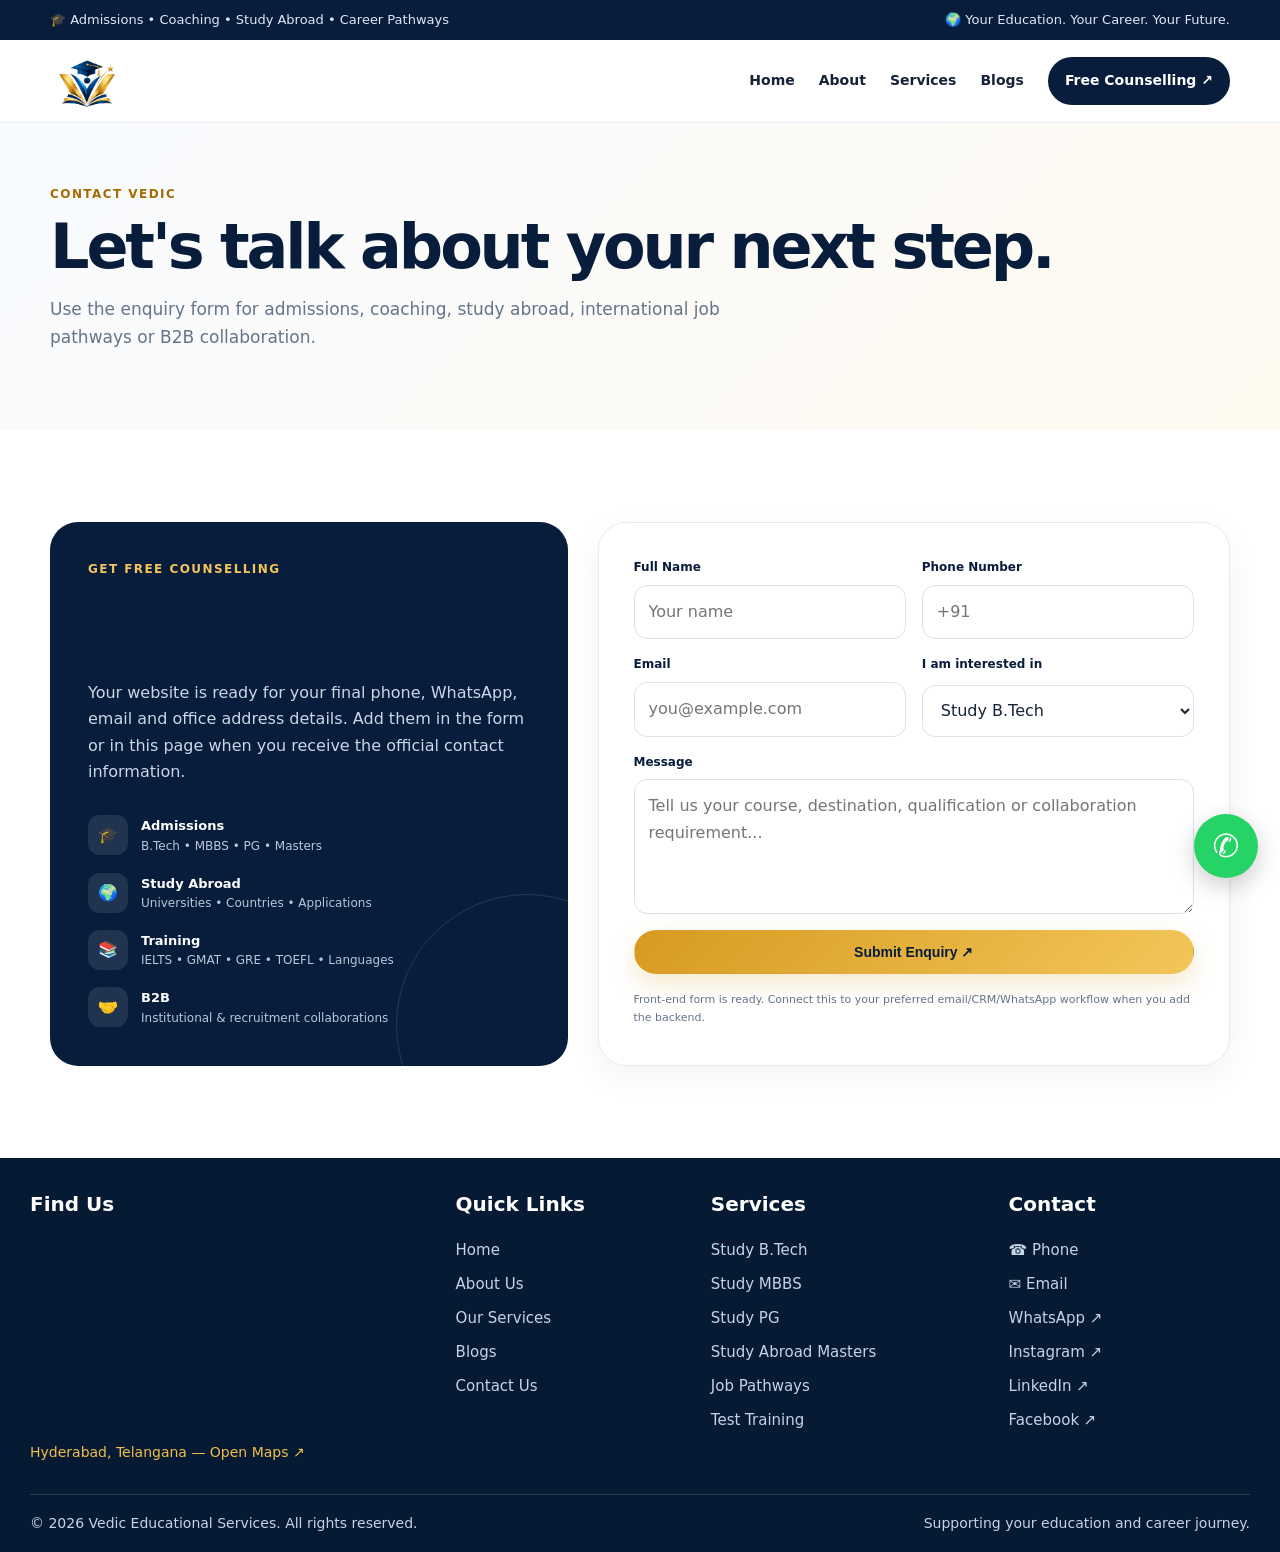
<file: contact.html>
<!doctype html>
<html lang="en">
<head>
<meta charset="utf-8">
<meta name="viewport" content="width=device-width, initial-scale=1">
<title>Contact | Vedic Educational Services</title>
<meta name="description" content="Vedic Educational Services — admissions, coaching, study abroad, international career pathways and B2B education collaborations.">
<link rel="icon" href="assets/logo/favicon.png">
<link rel="stylesheet" href="css/style.css">
</head>
<body>

<div class="topbar">
  <div class="container inner">
    <span>🎓 Admissions • Coaching • Study Abroad • Career Pathways</span>
    <span>🌍 Your Education. Your Career. Your Future.</span>
  </div>
</div>
<header class="header">
  <div class="container nav">
    <a class="brand" href="index.html" aria-label="Vedic Educational Services home">
      <img src="assets/logo/vedic-logo.png" alt="Vedic Educational Services">
    </a>
    <button class="menu" aria-label="Open menu">☰</button>
    <nav class="navlinks">
      <a href="index.html">Home</a>
      <a href="about.html">About</a>
      <a href="services.html">Services</a>
      <a href="blog.html">Blogs</a>
      <a href="contact.html" class="nav-cta">Free Counselling ↗</a>
    </nav>
  </div>
</header>


<main>
<section class="page-hero"><div class="container reveal"><div class="section-kicker">Contact Vedic</div><h1>Let's talk about your next step.</h1><p>Use the enquiry form for admissions, coaching, study abroad, international job pathways or B2B collaboration.</p></div></section>
<section class="section"><div class="container contact-wrap">
  <div class="contact-panel reveal">
    <div class="section-kicker" style="color:#f4c55a">Get free counselling</div>
    <h2>Tell us what you’re planning.</h2>
    <p>Your website is ready for your final phone, WhatsApp, email and office address details. Add them in the form or in this page when you receive the official contact information.</p>
    <div class="contact-list">
      <div class="contact-item"><div class="ci">🎓</div><div><strong>Admissions</strong><span>B.Tech • MBBS • PG • Masters</span></div></div>
      <div class="contact-item"><div class="ci">🌍</div><div><strong>Study Abroad</strong><span>Universities • Countries • Applications</span></div></div>
      <div class="contact-item"><div class="ci">📚</div><div><strong>Training</strong><span>IELTS • GMAT • GRE • TOEFL • Languages</span></div></div>
      <div class="contact-item"><div class="ci">🤝</div><div><strong>B2B</strong><span>Institutional & recruitment collaborations</span></div></div>
    </div>
  </div>
  <form class="form reveal" id="enquiryForm">
    <div class="form-grid">
      <div class="field"><label for="name">Full Name</label><input id="name" name="name" required placeholder="Your name"></div>
      <div class="field"><label for="phone">Phone Number</label><input id="phone" name="phone" required placeholder="+91"></div>
      <div class="field"><label for="email">Email</label><input id="email" name="email" type="email" placeholder="you@example.com"></div>
      <div class="field"><label for="interest">I am interested in</label><select id="interest" name="interest"><option>Study B.Tech</option><option>Study Abroad MBBS</option><option>Study PG</option><option>Study Local MBBS</option><option>LT Coaching (BiPC, MPC)</option><option>Study Abroad Masters</option><option>IELTS / GMAT / GRE / TOEFL</option><option>Abroad Language Classes</option><option>Job Pathways in Abroad</option><option>B2B Collaboration</option></select></div>
      <div class="field full"><label for="message">Message</label><textarea id="message" name="message" placeholder="Tell us your course, destination, qualification or collaboration requirement..."></textarea></div>
      <div class="field full"><button class="btn btn-gold" type="submit">Submit Enquiry ↗</button><div class="form-note">Front-end form is ready. Connect this to your preferred email/CRM/WhatsApp workflow when you add the backend.</div></div>
    </div>
  </form>
</div></section>
</main>


<!-- VEDIC FOOTER START -->
<footer class="vedic-footer">
  <div class="vedic-footer-container">

    <!-- MAPS -->
    <div class="footer-map">
      <h3>Find Us</h3>

      <iframe
        src="https://maps.google.com/maps?q=Hyderabad%2C%20Telangana&t=&z=11&ie=UTF8&iwloc=&output=embed"
        title="Hyderabad Location"
        loading="lazy"
        referrerpolicy="no-referrer-when-downgrade">
      </iframe>

      <a
        href="https://www.google.com/maps/search/?api=1&query=Hyderabad%2C+Telangana"
        target="_blank"
        rel="noopener noreferrer">
        Hyderabad, Telangana — Open Maps ↗
      </a>
    </div>

    <!-- QUICK LINKS -->
    <div class="footer-column">
      <h3>Quick Links</h3>
      <a href="index.html">Home</a>
      <a href="about.html">About Us</a>
      <a href="services.html">Our Services</a>
      <a href="blog.html">Blogs</a>
      <a href="contact.html">Contact Us</a>
    </div>

    <!-- SERVICES -->
    <div class="footer-column">
      <h3>Services</h3>
      <a href="study-btech.html">Study B.Tech</a>
      <a href="study-mbbs.html">Study MBBS</a>
      <a href="study-pg.html">Study PG</a>
      <a href="study-abroad.html">Study Abroad Masters</a>
      <a href="study-jobs.html">Job Pathways</a>
      <a href="services.html#coaching">Test Training</a>
    </div>

    <!-- CONTACT -->
    <div class="footer-column footer-contact">
      <h3>Contact</h3>

      <a href="tel:+917207893116">
        ☎ Phone
      </a>

      <a href="mailto:getadmissionff@gmail.com">
        ✉ Email
      </a>

      <a
        href="https://wa.me/917207893116"
        target="_blank"
        rel="noopener noreferrer">
        WhatsApp ↗
      </a>

      <a href="https://www.instagram.com/"
         target="_blank" rel="noopener noreferrer">
        Instagram ↗
      </a>

      <a href="https://www.linkedin.com/"
         target="_blank" rel="noopener noreferrer">
        LinkedIn ↗
      </a>

      <a href="https://www.facebook.com/"
         target="_blank" rel="noopener noreferrer">
        Facebook ↗
      </a>
    </div>

  </div>

  <!-- BOTTOM FOOTER -->
  <div class="vedic-footer-bottom">
    <span>
      © <span data-year></span> Vedic Educational Services.
      All rights reserved.
    </span>

    <span>Supporting your education and career journey.</span>
  </div>
</footer>
<!-- VEDIC FOOTER END -->

<a class="whatsapp" href="contact.html" aria-label="Contact Vedic">✆</a>
<div class="toast"></div>
<script src="js/script.js"></script>

</body>
</html>
</file>
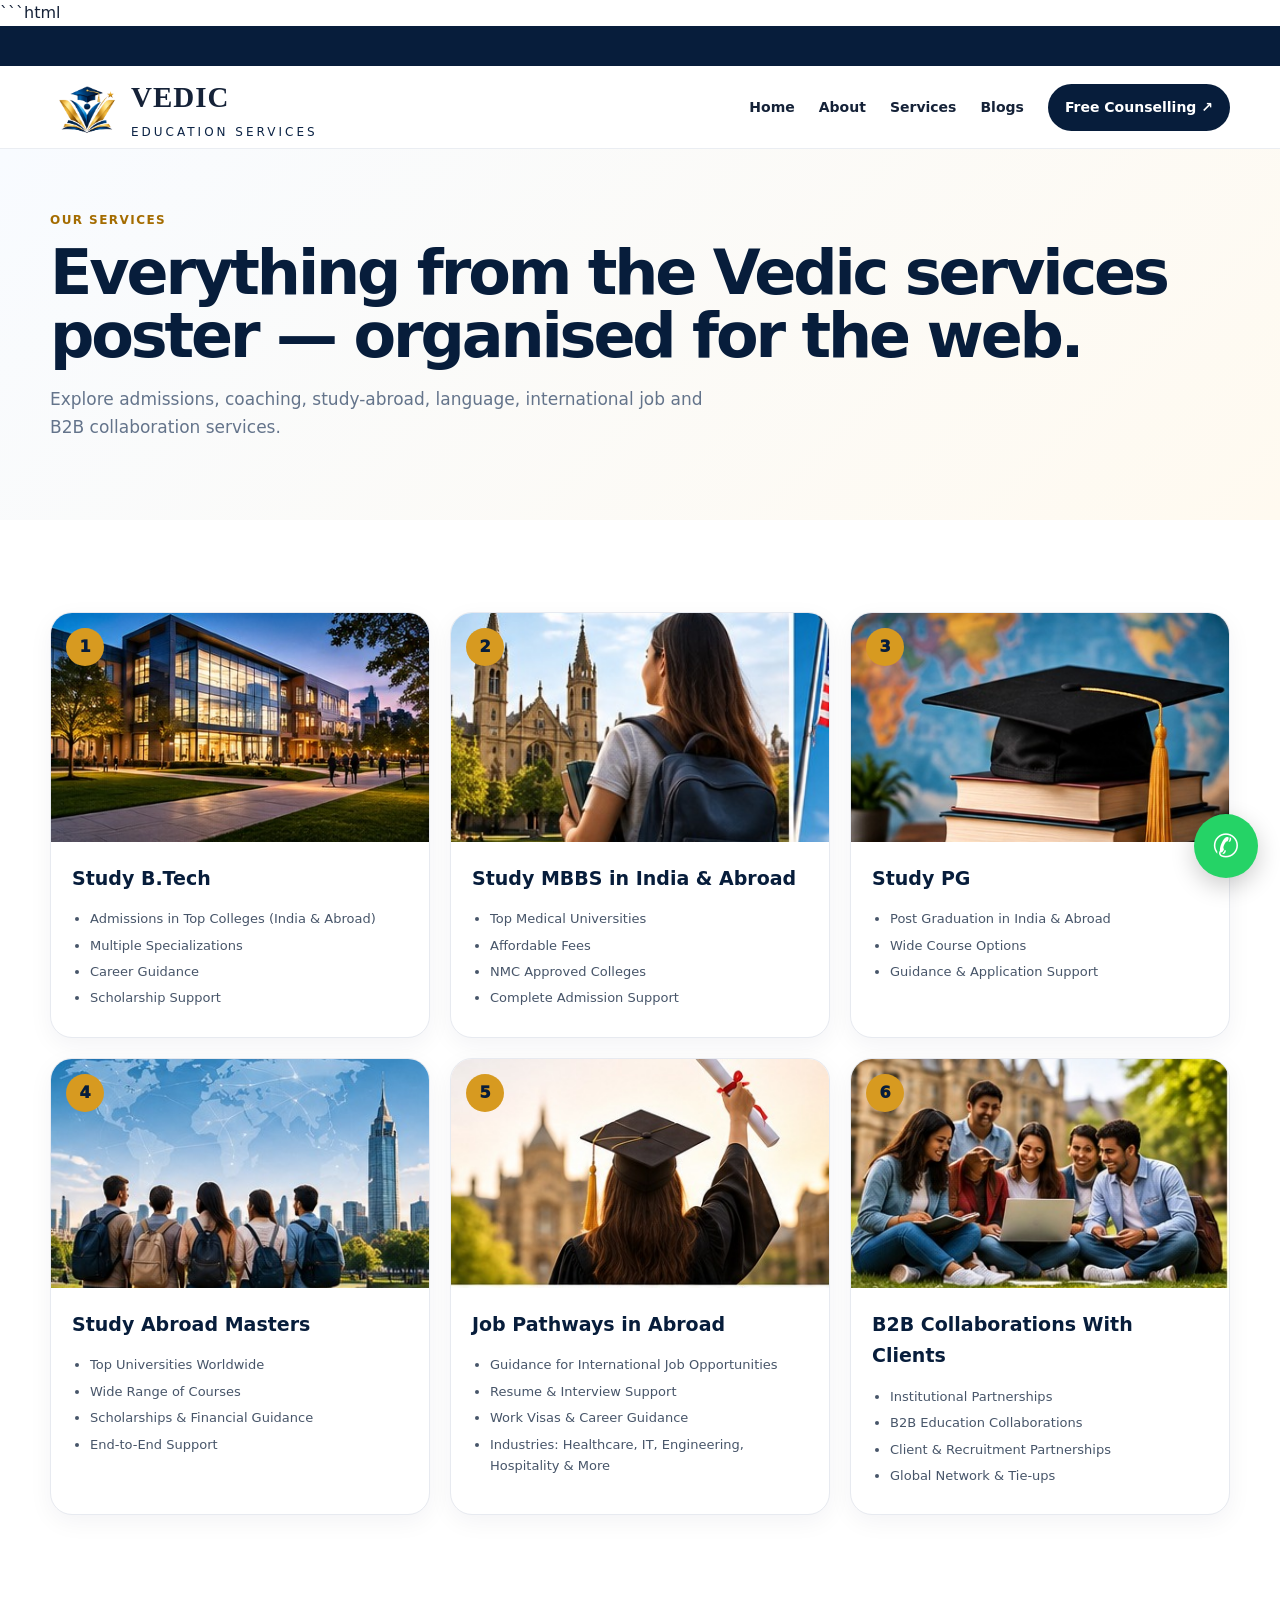
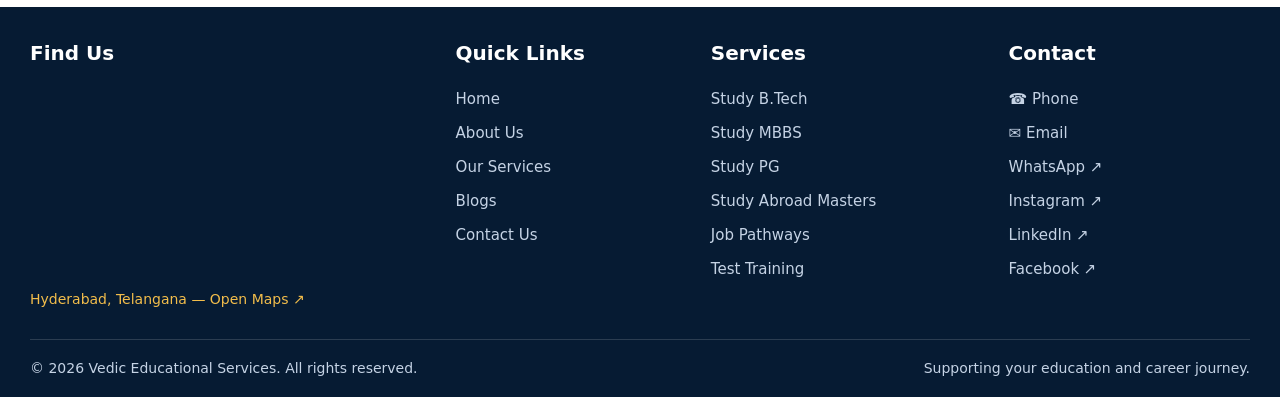
<file: services.html>
```html
<!doctype html>
<html lang="en">
<head>
  <meta charset="utf-8">
  <meta name="viewport" content="width=device-width, initial-scale=1">
  <title>Services | Vedic Educational Services</title>
  <meta name="description" content="Vedic Educational Services — admissions, coaching, study abroad, international career pathways and B2B education collaborations.">
  <link rel="icon" href="assets/logo/favicon.png">
  <link rel="stylesheet" href="css/style.css">
</head>
<body>

<div class="topbar">
  <div class="scrolling-text">
    🎓 Admissions • Coaching • Study Abroad • Career Pathways
    &nbsp;&nbsp; || &nbsp;&nbsp;
  </div>
</div>

<header class="header">
  <div class="container nav">
    <a class="brand" href="index.html" aria-label="Vedic Educational Services home">
      <img src="assets/logo/vedic-logo.png" alt="Vedic Educational Services">
      <span class="brand-text">
        <strong>VEDIC</strong>
        <small>EDUCATION SERVICES</small>
      </span>
    </a>

    <button class="menu" aria-label="Open menu">☰</button>

    <nav class="navlinks">
      <a href="index.html">Home</a>
      <a href="about.html">About</a>
      <a href="services.html">Services</a>
      <a href="blog.html">Blogs</a>
      <a href="contact.html" class="nav-cta">Free Counselling ↗</a>
    </nav>
  </div>
</header>

<main>
  <section class="page-hero">
    <div class="container reveal">
      <div class="section-kicker">Our services</div>
      <h1>Everything from the Vedic services poster — organised for the web.</h1>
      <p>Explore admissions, coaching, study-abroad, language, international job and B2B collaboration services.</p>
    </div>
  </section>

  <section class="section">
    <div class="container">
      <div class="services-grid">

        <!-- 1. STUDY B.TECH -->
        <a href="study-btech.html" class="service-card-link">
          <article class="service-card reveal" id="btech">
            <div class="image">
              <img src="assets/images/university-campus.jpg" alt="Study B.Tech">
              <span class="number">1</span>
            </div>
            <div class="service-body">
              <h3>Study B.Tech</h3>
              <ul>
                <li>Admissions in Top Colleges (India & Abroad)</li>
                <li>Multiple Specializations</li>
                <li>Career Guidance</li>
                <li>Scholarship Support</li>
              </ul>
            </div>
          </article>
        </a>

        <!-- 2. STUDY MBBS -->
        <a href="study-mbbs.html" class="service-card-link">
          <article class="service-card reveal" id="mbbs">
            <div class="image">
              <img src="assets/images/university-student.jpg" alt="Study MBBS in India & Abroad">
              <span class="number">2</span>
            </div>
            <div class="service-body">
              <h3>Study MBBS in India & Abroad</h3>
              <ul>
                <li>Top Medical Universities</li>
                <li>Affordable Fees</li>
                <li>NMC Approved Colleges</li>
                <li>Complete Admission Support</li>
              </ul>
            </div>
          </article>
        </a>

        <!-- 3. STUDY PG -->
        <a href="study-pg.html" class="service-card-link">
          <article class="service-card reveal" id="pg">
            <div class="image">
              <img src="assets/images/education-books.jpg" alt="Study PG">
              <span class="number">3</span>
            </div>
            <div class="service-body">
              <h3>Study PG</h3>
              <ul>
                <li>Post Graduation in India & Abroad</li>
                <li>Wide Course Options</li>
                <li>Guidance & Application Support</li>
              </ul>
            </div>
          </article>
        </a>

        <!-- 4. STUDY ABROAD MASTERS -->
        <a href="study-abroad.html" class="service-card-link">
          <article class="service-card reveal" id="masters">
            <div class="image">
              <img src="assets/images/international-students.jpg" alt="Study Abroad Masters">
              <span class="number">4</span>
            </div>
            <div class="service-body">
              <h3>Study Abroad Masters</h3>
              <ul>
                <li>Top Universities Worldwide</li>
                <li>Wide Range of Courses</li>
                <li>Scholarships & Financial Guidance</li>
                <li>End-to-End Support</li>
              </ul>
            </div>
          </article>
        </a>

<!-- 5. JOB PATHWAYS -->
<a href="study-jobs.html" class="service-card-link">
  <article class="service-card reveal" id="jobs">
    <div class="image">
      <img src="assets/images/graduate-success.jpg" alt="Job Pathways Abroad">
      <span class="number">5</span>
    </div>

    <div class="service-body">
      <h3>Job Pathways in Abroad</h3>
      <ul>
        <li>Guidance for International Job Opportunities</li>
        <li>Resume & Interview Support</li>
        <li>Work Visas & Career Guidance</li>
        <li>Industries: Healthcare, IT, Engineering, Hospitality & More</li>
      </ul>
    </div>
  </article>
</a>

        <!-- 6. B2B COLLABORATIONS -->
        <article class="service-card reveal" id="b2b">
          <div class="image">
            <img src="assets/images/student-group.jpg" alt="B2B Collaborations With Clients">
            <span class="number">6</span>
          </div>
          <div class="service-body">
            <h3>B2B Collaborations With Clients</h3>
            <ul>
              <li>Institutional Partnerships</li>
              <li>B2B Education Collaborations</li>
              <li>Client & Recruitment Partnerships</li>
              <li>Global Network & Tie-ups</li>
            </ul>
          </div>
        </article>

      </div>
    </div>
  </section>
</main>

<!-- VEDIC FOOTER START -->
<footer class="vedic-footer">
  <div class="vedic-footer-container">

    <!-- MAPS -->
    <div class="footer-map">
      <h3>Find Us</h3>

      <iframe
        src="https://maps.google.com/maps?q=Hyderabad%2C%20Telangana&t=&z=11&ie=UTF8&iwloc=&output=embed"
        title="Hyderabad Location"
        loading="lazy"
        referrerpolicy="no-referrer-when-downgrade">
      </iframe>

      <a
        href="https://www.google.com/maps/search/?api=1&query=Hyderabad%2C+Telangana"
        target="_blank"
        rel="noopener noreferrer">
        Hyderabad, Telangana — Open Maps ↗
      </a>
    </div>

    <!-- QUICK LINKS -->
    <div class="footer-column">
      <h3>Quick Links</h3>
      <a href="index.html">Home</a>
      <a href="about.html">About Us</a>
      <a href="services.html">Our Services</a>
      <a href="blog.html">Blogs</a>
      <a href="contact.html">Contact Us</a>
    </div>

    <!-- SERVICES -->
    <div class="footer-column">
      <h3>Services</h3>
      <a href="study-btech.html">Study B.Tech</a>
      <a href="study-mbbs.html">Study MBBS</a>
      <a href="study-pg.html">Study PG</a>
      <a href="study-abroad.html">Study Abroad Masters</a>
      <a href="study-jobs.html">Job Pathways</a>
      <a href="services.html#coaching">Test Training</a>
    </div>

    <!-- CONTACT -->
    <div class="footer-column footer-contact">
      <h3>Contact</h3>

      <a href="tel:+917207893116">
        ☎ Phone
      </a>

      <a href="mailto:getadmissionff@gmail.com">
        ✉ Email
      </a>

      <a
        href="https://wa.me/917207893116"
        target="_blank"
        rel="noopener noreferrer">
        WhatsApp ↗
      </a>

      <a href="https://www.instagram.com/"
         target="_blank" rel="noopener noreferrer">
        Instagram ↗
      </a>

      <a href="https://www.linkedin.com/"
         target="_blank" rel="noopener noreferrer">
        LinkedIn ↗
      </a>

      <a href="https://www.facebook.com/"
         target="_blank" rel="noopener noreferrer">
        Facebook ↗
      </a>
    </div>

  </div>

  <!-- BOTTOM FOOTER -->
  <div class="vedic-footer-bottom">
    <span>
      © <span data-year></span> Vedic Educational Services.
      All rights reserved.
    </span>

    <span>Supporting your education and career journey.</span>
  </div>
</footer>
<!-- VEDIC FOOTER END -->

<a class="whatsapp" href="contact.html" aria-label="Contact Vedic">✆</a>
<div class="toast"></div>
<script src="js/script.js"></script>

</body>
</html>
</file>
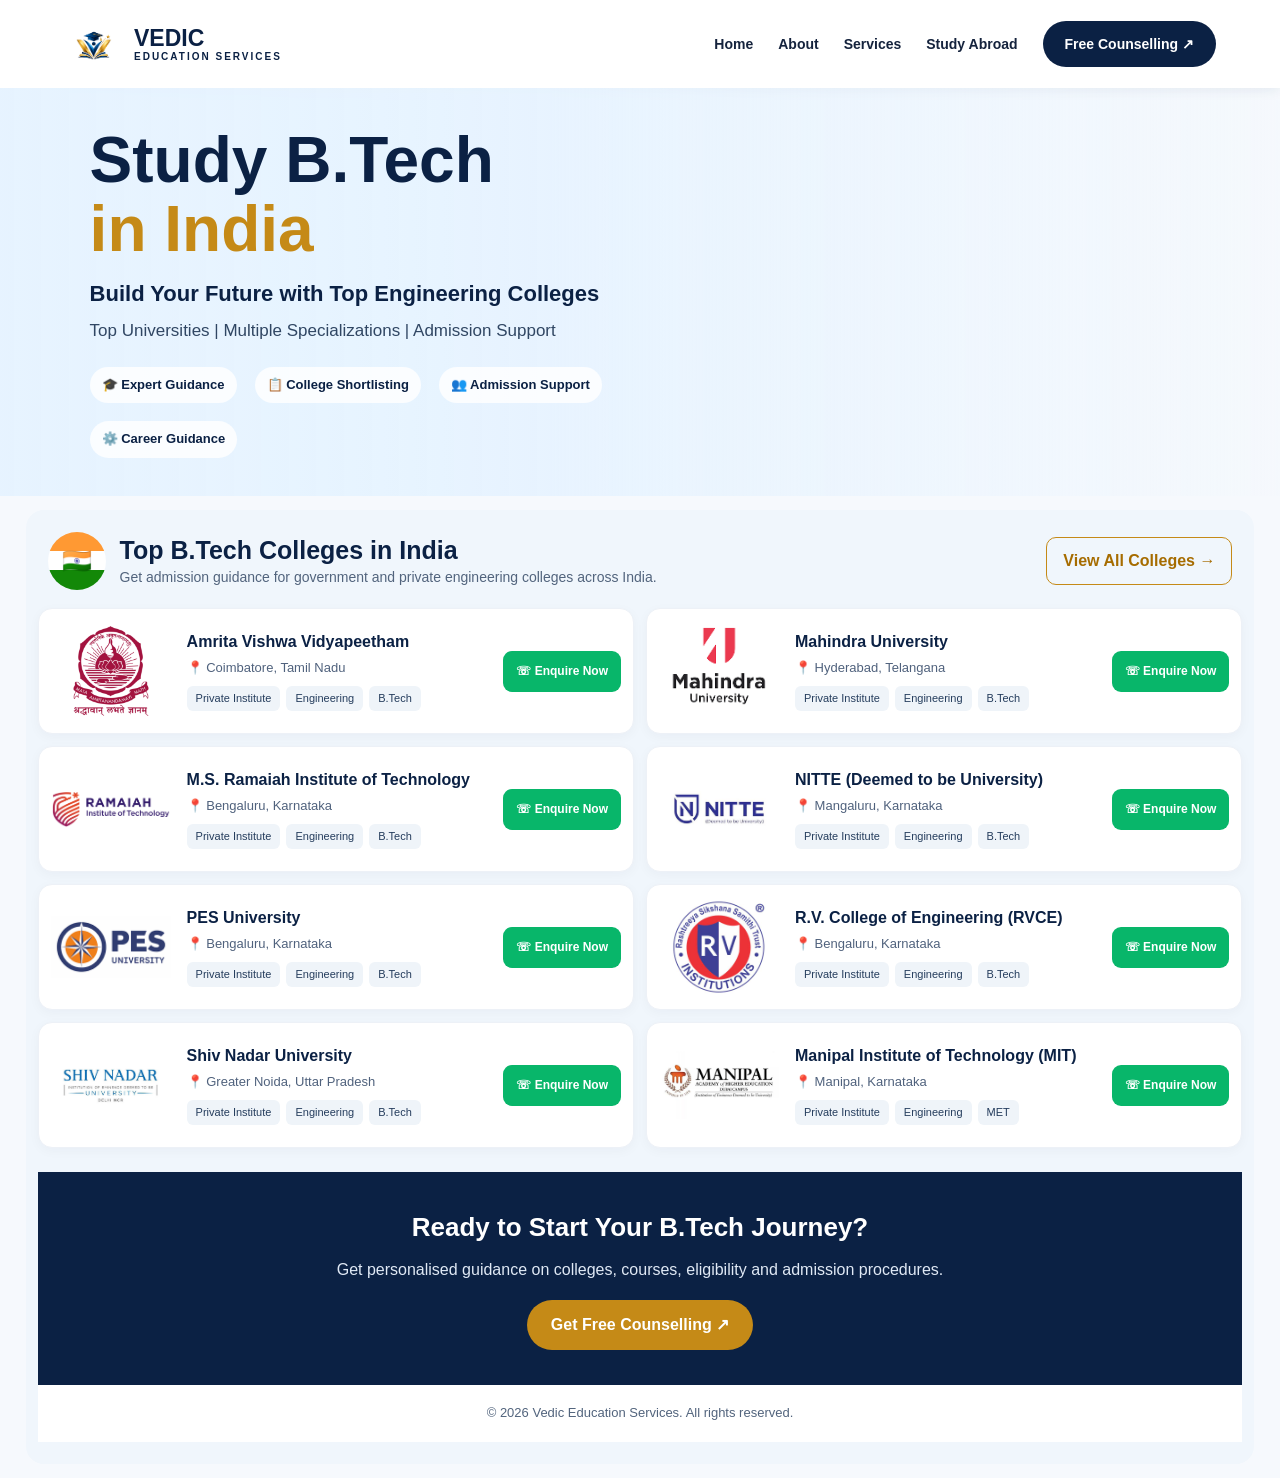
<file: study-btech.html>
<!DOCTYPE html>
<html lang="en">
<head>
  <meta charset="UTF-8">
  <meta name="viewport" content="width=device-width, initial-scale=1.0">
  <title>Study B.Tech in India | Vedic Education Services</title>
  <meta name="description" content="Explore top B.Tech colleges in India, admission options, eligibility, fees and placements with Vedic Education Services. Get admission guidance.">

  <style>
    * {
      margin: 0;
      padding: 0;
      box-sizing: border-box;
    }

    body {
      font-family: Arial, Helvetica, sans-serif;
      background: #f6f9fd;
      color: #0b2144;
      line-height: 1.6;
    }

    a {
      text-decoration: none;
    }

    .site-header {
      background: #fff;
      padding: 14px 5%;
      display: flex;
      align-items: center;
      justify-content: space-between;
      gap: 20px;
      box-shadow: 0 2px 12px rgba(10, 32, 65, 0.08);
    }

    .brand {
      display: flex;
      align-items: center;
      gap: 10px;
      color: #0b2144;
      font-weight: 800;
      font-size: 23px;
      line-height: 1.1;
    }

    .brand img {
      width: 60px;
      height: 60px;
      object-fit: contain;
    }

    .brand small {
      display: block;
      font-size: 10px;
      letter-spacing: 2px;
      font-weight: 600;
    }

    .nav-links {
      display: flex;
      align-items: center;
      gap: 25px;
    }

    .nav-links a {
      color: #15233d;
      font-weight: 600;
      font-size: 14px;
    }

    .nav-links .nav-cta {
      background: #0b2144;
      color: #fff;
      padding: 12px 22px;
      border-radius: 30px;
    }

    .hero {
      min-height: 310px;
      padding: 38px 7%;
      display: flex;
      align-items: center;
      background:
        linear-gradient(90deg, rgba(230, 243, 255, 0.98) 0%, rgba(230, 243, 255, 0.90) 43%, rgba(230, 243, 255, 0.05) 100%),
        url("https://images.unsplash.com/photo-1562774053-701939374585?auto=format&fit=crop&w=1800&q=85")
        center 48% / cover no-repeat;
    }

    .hero-content {
      max-width: 650px;
    }

    .hero h1 {
      font-size: clamp(38px, 5vw, 64px);
      line-height: 1.08;
      margin-bottom: 12px;
      color: #0b2144;
    }

    .hero h1 span {
      color: #c58a17;
    }

    .hero h2 {
      font-size: 22px;
      margin-bottom: 6px;
    }

    .hero p {
      font-size: 17px;
      color: #304663;
    }

    .features {
      display: flex;
      flex-wrap: wrap;
      gap: 18px;
      margin-top: 22px;
      font-size: 13px;
      font-weight: 700;
    }

    .features span {
      background: rgba(255, 255, 255, 0.82);
      border-radius: 20px;
      padding: 8px 12px;
    }

    .college-section {
      margin: 14px 2%;
      padding: 22px 12px;
      background: #f0f6fc;
      border-radius: 18px;
    }

    .section-heading {
      display: flex;
      align-items: center;
      justify-content: space-between;
      gap: 18px;
      padding: 0 10px 18px;
    }

    .heading-left {
      display: flex;
      align-items: center;
      gap: 14px;
    }

    .india-badge {
      width: 58px;
      height: 58px;
      border-radius: 50%;
      display: grid;
      place-items: center;
      background: linear-gradient(
        to bottom,
        #ff9933 0 33%,
        #fff 33% 66%,
        #138808 66% 100%
      );
      font-size: 24px;
      flex-shrink: 0;
    }

    .section-heading h2 {
      font-size: 25px;
      line-height: 1.3;
    }

    .section-heading p {
      color: #52647d;
      font-size: 14px;
    }

    .view-all {
      display: inline-block;
      border: 1px solid #c58a17;
      color: #a66c00;
      border-radius: 10px;
      padding: 10px 16px;
      font-weight: 700;
      white-space: nowrap;
    }

    .college-grid {
      display: grid;
      grid-template-columns: repeat(2, minmax(0, 1fr));
      gap: 12px;
    }

    .college-card {
      display: flex;
      align-items: center;
      gap: 16px;
      padding: 12px;
      background: #fff;
      border: 1px solid #edf1f7;
      border-radius: 14px;
      min-width: 0;
      box-shadow: 0 3px 12px rgba(11, 33, 68, 0.035);
    }

   
.college-card img {
  width: 120px;
  height: 100px;
  min-width: 120px;
  max-width: 120px;
  object-fit: contain;
  object-position: center;
  border-radius: 9px;
  flex-shrink: 0;
  background: #ffffff;
}

    .college-info {
      flex: 1;
      min-width: 0;
    }

    .college-info h3 {
      font-size: 16px;
      line-height: 1.35;
      margin-bottom: 5px;
    }

    .location {
      font-size: 13px;
      color: #50627d;
      margin-bottom: 7px;
    }

    .tags {
      display: flex;
      flex-wrap: wrap;
      gap: 6px;
    }

    .tags span {
      background: #eff4f9;
      color: #253d5d;
      padding: 4px 9px;
      border-radius: 6px;
      font-size: 11px;
    }

    .enquire {
      display: inline-block;
      flex-shrink: 0;
      padding: 11px 13px;
      border-radius: 9px;
      color: #fff;
      background: #08b66a;
      font-weight: 700;
      font-size: 12px;
      text-align: center;
      transition: background 0.2s;
    }

    .enquire:hover {
      background: #078d54;
    }

    .bottom-cta {
      text-align: center;
      padding: 35px 20px;
      background: #0b2144;
      color: #fff;
      margin-top: 24px;
    }

    .bottom-cta h2 {
      font-size: 26px;
      margin-bottom: 8px;
    }

    .bottom-cta p {
      color: #e0e9f5;
      margin-bottom: 18px;
    }

    .bottom-cta a {
      display: inline-block;
      padding: 12px 24px;
      border-radius: 30px;
      background: #c58a17;
      color: #fff;
      font-weight: 700;
    }

    footer {
      text-align: center;
      padding: 18px;
      color: #52647d;
      font-size: 13px;
      background: #fff;
    }

    @media (max-width: 950px) {
      .college-card {
        flex-wrap: wrap;
      }

      .college-card img {
        width: 125px;
        height: 95px;
      }

      .enquire {
        margin-left: auto;
      }

      .nav-links {
        gap: 12px;
      }
    }

    @media (max-width: 650px) {
      .site-header {
        padding: 12px 4%;
      }

      .brand {
        font-size: 17px;
      }

      .brand img {
        width: 48px;
        height: 48px;
      }

      .nav-links a:not(.nav-cta) {
        display: none;
      }

      .nav-links .nav-cta {
        font-size: 12px;
        padding: 10px 13px;
      }

      .hero {
        min-height: 340px;
        padding: 30px 6%;
        background-position: center;
      }

      .hero h2 {
        font-size: 19px;
      }

      .hero p {
        font-size: 15px;
      }

      .features {
        gap: 8px;
      }

      .section-heading {
        align-items: flex-start;
      }

      .section-heading h2 {
        font-size: 20px;
      }

      .section-heading p {
        font-size: 12px;
      }

      .india-badge {
        width: 44px;
        height: 44px;
        font-size: 19px;
      }

      .view-all {
        font-size: 11px;
        padding: 8px;
      }

      .college-grid {
        grid-template-columns: 1fr;
      }

      .college-card {
        flex-wrap: nowrap;
        gap: 11px;
        padding: 10px;
      }

      .college-card img {
        width: 100px;
        height: 90px;
      }

      .college-info h3 {
        font-size: 14px;
      }

      .tags span {
        font-size: 10px;
      }

      .enquire {
        font-size: 11px;
        padding: 9px 10px;
      }
    }

    @media (max-width: 390px) {
      .college-card {
        flex-wrap: wrap;
      }

      .college-card img {
        width: 100%;
        height: 145px;
      }

      .enquire {
        margin-left: 0;
      }

      .view-all {
        display: none;
      }
    }
  </style>
</head>

<body>

  <header class="site-header">
    <a class="brand" href="index.html">
      <img src="assets/logo/vedic-logo.png" alt="Vedic Education Services logo">
      <span>
        VEDIC
        <small>EDUCATION SERVICES</small>
      </span>
    </a>

    <nav class="nav-links">
      <a href="index.html">Home</a>
      <a href="about.html">About</a>
      <a href="services.html">Services</a>
      <a href="study-abroad.html">Study Abroad</a>
      <a href="contact.html" class="nav-cta">Free Counselling ↗</a>
    </nav>
  </header>

  <section class="hero">
    <div class="hero-content">
      <h1>Study B.Tech<br><span>in India</span></h1>
      <h2>Build Your Future with Top Engineering Colleges</h2>
      <p>Top Universities | Multiple Specializations | Admission Support</p>

      <div class="features">
        <span>🎓 Expert Guidance</span>
        <span>📋 College Shortlisting</span>
        <span>👥 Admission Support</span>
        <span>⚙️ Career Guidance</span>
      </div>
    </div>
  </section>

  <section class="college-section" id="colleges">
    <div class="section-heading">
      <div class="heading-left">
        <div class="india-badge">🇮🇳</div>
        <div>
          <h2>Top B.Tech Colleges in India</h2>
          <p>Get admission guidance for government and private engineering colleges across India.</p>
        </div>
      </div>
      <a class="view-all" href="#college-list">View All Colleges →</a>
    </div>


<div class="college-grid" id="college-list">

  <article class="college-card">
    <img src="assets/logo/amrita-logo.png.png" alt="Amrita University Logo">
    <div class="college-info">
      <h3>Amrita Vishwa Vidyapeetham</h3>
      <div class="location">📍 Coimbatore, Tamil Nadu</div>
      <div class="tags">
        <span>Private Institute</span><span>Engineering</span><span>B.Tech</span>
      </div>
    </div>
    <a class="enquire" href="https://wa.me/917207893116?text=Hi%2C%20I%20am%20interested%20in%20B.Tech%20admission%20guidance%20for%20Amrita." target="_blank" rel="noopener noreferrer">☏ Enquire Now</a>
  </article>

  <article class="college-card">
    <img src="assets/logo/mahindra-logo.png.png" alt="Mahindra University Logo">
    <div class="college-info">
      <h3>Mahindra University</h3>
      <div class="location">📍 Hyderabad, Telangana</div>
      <div class="tags">
        <span>Private Institute</span><span>Engineering</span><span>B.Tech</span>
      </div>
    </div>
    <a class="enquire" href="https://wa.me/917207893116?text=Hi%2C%20I%20am%20interested%20in%20B.Tech%20admission%20guidance%20for%20Mahindra%20University." target="_blank" rel="noopener noreferrer">☏ Enquire Now</a>
  </article>

  <article class="college-card">
    <img src="assets/logo/msrit-logo.png.png" alt="MS Ramaiah Institute of Technology Logo">
    <div class="college-info">
      <h3>M.S. Ramaiah Institute of Technology</h3>
      <div class="location">📍 Bengaluru, Karnataka</div>
      <div class="tags">
        <span>Private Institute</span><span>Engineering</span><span>B.Tech</span>
      </div>
    </div>
    <a class="enquire" href="https://wa.me/917207893116?text=Hi%2C%20I%20am%20interested%20in%20B.Tech%20admission%20guidance%20for%20MS%20Ramaiah." target="_blank" rel="noopener noreferrer">☏ Enquire Now</a>
  </article>

  <article class="college-card">
    <img src="assets/logo/nitte-logo.png.jpg" alt="NITTE University Logo">
    <div class="college-info">
      <h3>NITTE (Deemed to be University)</h3>
      <div class="location">📍 Mangaluru, Karnataka</div>
      <div class="tags">
        <span>Private Institute</span><span>Engineering</span><span>B.Tech</span>
      </div>
    </div>
    <a class="enquire" href="https://wa.me/917207893116?text=Hi%2C%20I%20am%20interested%20in%20B.Tech%20admission%20guidance%20for%20NITTE." target="_blank" rel="noopener noreferrer">☏ Enquire Now</a>
  </article>

  <article class="college-card">
    <img src="assets/logo/pes-logo.png.png" alt="PES University Logo">
    <div class="college-info">
      <h3>PES University</h3>
      <div class="location">📍 Bengaluru, Karnataka</div>
      <div class="tags">
        <span>Private Institute</span><span>Engineering</span><span>B.Tech</span>
      </div>
    </div>
    <a class="enquire" href="https://wa.me/917207893116?text=Hi%2C%20I%20am%20interested%20in%20B.Tech%20admission%20guidance%20for%20PES%20University." target="_blank" rel="noopener noreferrer">☏ Enquire Now</a>
  </article>

  <article class="college-card">
    <img src="assets/logo/rvce-logo.png.jpg" alt="RV College of Engineering Logo">
    <div class="college-info">
      <h3>R.V. College of Engineering (RVCE)</h3>
      <div class="location">📍 Bengaluru, Karnataka</div>
      <div class="tags">
        <span>Private Institute</span><span>Engineering</span><span>B.Tech</span>
      </div>
    </div>
    <a class="enquire" href="https://wa.me/917207893116?text=Hi%2C%20I%20am%20interested%20in%20B.Tech%20admission%20guidance%20for%20RVCE." target="_blank" rel="noopener noreferrer">☏ Enquire Now</a>
  </article>

  <article class="college-card">
    <img src="assets/logo/shiv-nadar-logo.png.jpg" alt="Shiv Nadar University Logo">
    <div class="college-info">
      <h3>Shiv Nadar University</h3>
      <div class="location">📍 Greater Noida, Uttar Pradesh</div>
      <div class="tags">
        <span>Private Institute</span><span>Engineering</span><span>B.Tech</span>
      </div>
    </div>
    <a class="enquire" href="https://wa.me/917207893116?text=Hi%2C%20I%20am%20interested%20in%20B.Tech%20admission%20guidance%20for%20Shiv%20Nadar%20University." target="_blank" rel="noopener noreferrer">☏ Enquire Now</a>
  </article>

  <article class="college-card">
    <img src="assets/logo/manipal-logo.png.jpg" alt="Manipal University Logo">
    <div class="college-info">
      <h3>Manipal Institute of Technology (MIT)</h3>
      <div class="location">📍 Manipal, Karnataka</div>
      <div class="tags">
        <span>Private Institute</span><span>Engineering</span><span>MET</span>
      </div>
    </div>
    <a class="enquire" href="https://wa.me/917207893116?text=Hi%2C%20I%20am%20interested%20in%20B.Tech%20admission%20guidance%20for%20Manipal." target="_blank" rel="noopener noreferrer">☏ Enquire Now</a>
  </article>

</div>


  <section class="bottom-cta">
    <h2>Ready to Start Your B.Tech Journey?</h2>
    <p>Get personalised guidance on colleges, courses, eligibility and admission procedures.</p>
    <a href="https://wa.me/917207893116?text=Hi%2C%20I%20need%20B.Tech%20admission%20counselling%20in%20India." target="_blank" rel="noopener noreferrer">Get Free Counselling ↗</a>
  </section>

  <footer>
    © 2026 Vedic Education Services. All rights reserved.
  </footer>

</body>
</html>
</file>
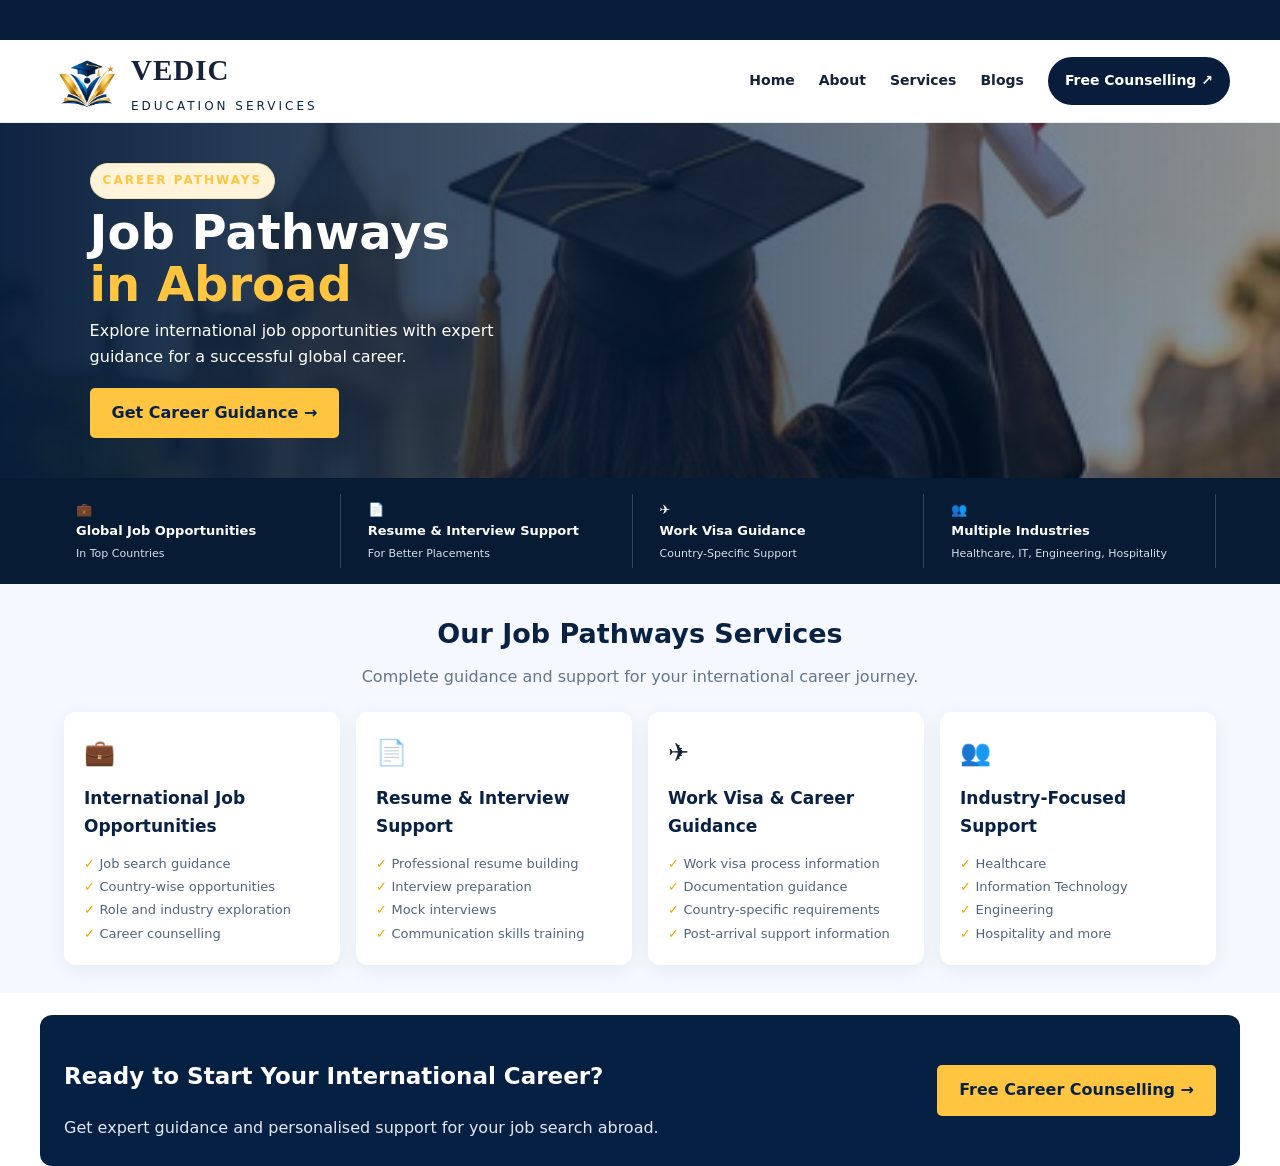
<file: study-jobs.html>
<!DOCTYPE html>
<html lang="en">
<head>
  <meta charset="UTF-8">
  <meta name="viewport" content="width=device-width, initial-scale=1.0">
  <title>Job Pathways Abroad | VEDIC Education Services</title>
  <meta name="description" content="Explore international job opportunities, resume support, work visa guidance and career pathways with VEDIC Education Services.">
  <link rel="icon" href="assets/logo/favicon.png">
  <link rel="stylesheet" href="css/style.css">

  <style>
    .jobs-hero {
      min-height: 225px;
      padding: 40px 7%;
      color: white;
      display: flex;
      align-items: center;
      background:
        linear-gradient(90deg, rgba(3, 28, 59, .96), rgba(3, 28, 59, .45)),
        url("assets/images/graduate-success.jpg") center/cover no-repeat;
    }

    .jobs-hero .eyebrow {
      color: #ffc541;
      font-weight: 800;
      letter-spacing: 2px;
      font-size: 12px;
    }

    .jobs-hero h1 {
      font-size: clamp(32px, 5vw, 48px);
      line-height: 1.08;
      margin: 8px 0;
      color: white;
    }

    .jobs-hero h1 span { color: #ffc541; }

    .jobs-hero p {
      max-width: 470px;
      line-height: 1.6;
      margin: 8px 0 18px;
    }

    .jobs-button {
      display: inline-block;
      padding: 12px 22px;
      background: #ffc541;
      color: #092143;
      text-decoration: none;
      font-weight: 800;
      border-radius: 5px;
    }

    .jobs-highlights {
      background: #071b35;
      color: white;
      display: grid;
      grid-template-columns: repeat(4, 1fr);
      padding: 16px 5%;
      gap: 15px;
    }

    .jobs-highlights div {
      padding: 5px 12px;
      border-right: 1px solid #34465f;
      font-size: 13px;
    }

    .jobs-highlights strong { display: block; }
    .jobs-highlights span { color: #d5dfec; font-size: 11px; }

    .jobs-section {
      padding: 28px 5%;
      background: #f5f9ff;
    }

    .jobs-section h2 {
      color: #092143;
      text-align: center;
      font-size: 27px;
      margin: 0 0 7px;
    }

    .jobs-subtitle {
      text-align: center;
      color: #64748b;
      margin: 0 0 22px;
    }

    .jobs-services {
      display: grid;
      grid-template-columns: repeat(4, minmax(0, 1fr));
      gap: 16px;
      max-width: 1200px;
      margin: auto;
    }

    .jobs-card {
      background: white;
      padding: 20px;
      border-radius: 12px;
      box-shadow: 0 5px 20px rgba(9, 33, 67, .07);
    }

    .jobs-card .jobs-icon {
      font-size: 25px;
      margin-bottom: 10px;
    }

    .jobs-card h3 {
      color: #092143;
      font-size: 17px;
      margin: 0 0 12px;
    }

    .jobs-card ul {
      list-style: none;
      padding: 0;
      margin: 0;
    }

    .jobs-card li {
      color: #52647d;
      font-size: 13px;
      line-height: 1.8;
    }

    .jobs-card li::before {
      content: "✓ ";
      color: #efa900;
      font-weight: bold;
    }

    .jobs-countries {
      display: grid;
      grid-template-columns: repeat(6, minmax(0, 1fr));
      gap: 12px;
      max-width: 1200px;
      margin: auto;
    }

    .jobs-country {
      min-height: 95px;
      border-radius: 9px;
      overflow: hidden;
      position: relative;
      display: flex;
      align-items: flex-end;
      padding: 12px;
      color: white;
      font-weight: 800;
      background: linear-gradient(145deg, #1d5c91, #092143);
    }

    .jobs-country:nth-child(even) {
      background: linear-gradient(145deg, #5c8bb3, #15385f);
    }

    .jobs-country span {
      position: relative;
      z-index: 1;
    }

    .jobs-cta {
      max-width: 1200px;
      margin: 22px auto 0;
      padding: 24px;
      border-radius: 12px;
      background: #062044;
      color: white;
      display: flex;
      justify-content: space-between;
      align-items: center;
      gap: 20px;
    }

    .jobs-cta h2 {
      color: white;
      text-align: left;
      font-size: 23px;
    }

    .jobs-cta p {
      margin: 7px 0 0;
      color: #e1e9f4;
    }

    @media (max-width: 850px) {
      .jobs-services { grid-template-columns: repeat(2, 1fr); }
      .jobs-countries { grid-template-columns: repeat(3, 1fr); }
      .jobs-highlights { grid-template-columns: repeat(2, 1fr); }
    }

    @media (max-width: 520px) {
      .jobs-hero { padding: 35px 6%; }
      .jobs-services { grid-template-columns: 1fr; }
      .jobs-countries { grid-template-columns: repeat(2, 1fr); }
      .jobs-cta { flex-direction: column; align-items: flex-start; }
    }
  </style>
</head>

<body>

  <div class="topbar">
    <div class="scrolling-text">
      🎓 Admissions • Coaching • Career Pathways • International Opportunities
    </div>
  </div>

  <header class="header">
    <div class="container nav">
      <a class="brand" href="index.html" aria-label="VEDIC home">
        <img src="assets/logo/vedic-logo.png" alt="VEDIC Education Services">
        <span class="brand-text">
          <strong>VEDIC</strong>
          <small>EDUCATION SERVICES</small>
        </span>
      </a>

      <button class="menu" aria-label="Open menu">☰</button>

      <nav class="navlinks">
        <a href="index.html">Home</a>
        <a href="about.html">About</a>
        <a href="services.html">Services</a>
        <a href="blog.html">Blogs</a>
        <a href="contact.html" class="nav-cta">Free Counselling ↗</a>
      </nav>
    </div>
  </header>

  <main>
    <section class="jobs-hero">
      <div>
        <div class="eyebrow">CAREER PATHWAYS</div>
        <h1>Job Pathways<br><span>in Abroad</span></h1>
        <p>Explore international job opportunities with expert guidance for a successful global career.</p>
        <a class="jobs-button" href="contact.html">Get Career Guidance →</a>
      </div>
    </section>

    <section class="jobs-highlights">
      <div>💼 <strong>Global Job Opportunities</strong><span>In Top Countries</span></div>
      <div>📄 <strong>Resume & Interview Support</strong><span>For Better Placements</span></div>
      <div>✈️ <strong>Work Visa Guidance</strong><span>Country-Specific Support</span></div>
      <div>👥 <strong>Multiple Industries</strong><span>Healthcare, IT, Engineering, Hospitality</span></div>
    </section>

    <section class="jobs-section">
      <h2>Our Job Pathways Services</h2>
      <p class="jobs-subtitle">Complete guidance and support for your international career journey.</p>

      <div class="jobs-services">
        <article class="jobs-card">
          <div class="jobs-icon">💼</div>
          <h3>International Job Opportunities</h3>
          <ul>
            <li>Job search guidance</li>
            <li>Country-wise opportunities</li>
            <li>Role and industry exploration</li>
            <li>Career counselling</li>
          </ul>
        </article>

        <article class="jobs-card">
          <div class="jobs-icon">📄</div>
          <h3>Resume & Interview Support</h3>
          <ul>
            <li>Professional resume building</li>
            <li>Interview preparation</li>
            <li>Mock interviews</li>
            <li>Communication skills training</li>
          </ul>
        </article>

        <article class="jobs-card">
          <div class="jobs-icon">✈️</div>
          <h3>Work Visa & Career Guidance</h3>
          <ul>
            <li>Work visa process information</li>
            <li>Documentation guidance</li>
            <li>Country-specific requirements</li>
            <li>Post-arrival support information</li>
          </ul>
        </article>

        <article class="jobs-card">
          <div class="jobs-icon">👥</div>
          <h3>Industry-Focused Support</h3>
          <ul>
            <li>Healthcare</li>
            <li>Information Technology</li>
            <li>Engineering</li>
            <li>Hospitality and more</li>
          </ul>
        </article>
      </div>
    </section>


      <div class="jobs-cta">
        <div>
          <h2>Ready to Start Your International Career?</h2>
          <p>Get expert guidance and personalised support for your job search abroad.</p>
        </div>
        <a class="jobs-button" href="contact.html">Free Career Counselling →</a>
      </div>
    </section>
  </main>
</file>
<file: css/style.css>
:root {
  --navy: #071d3b;
  --navy-2: #0d2d59;
  --blue: #1167b1;
  --gold: #d79a20;
  --gold-2: #f3c65a;
  --cream: #fffaf0;
  --ink: #152238;
  --muted: #64748b;
  --line: #e7eaf0;
  --white: #ffffff;
  --shadow: 0 18px 55px rgba(7,29,59,.10);
  --radius: 22px;
  --max: 1180px;
}

* {
  box-sizing: border-box;
}

html {
  scroll-behavior: smooth;
}

body {
  margin: 0;
  font-family: Inter, ui-sans-serif, system-ui, -apple-system,
    BlinkMacSystemFont, "Segoe UI", sans-serif;
  color: var(--ink);
  background: #fff;
  line-height: 1.65;
}

a {
  color: inherit;
  text-decoration: none;
}

img {
  max-width: 100%;
  display: block;
}

.container {
  width: min(var(--max), calc(100% - 40px));
  margin: auto;
}

/* TOPBAR */

.topbar {
  width: 100%;
  height: 40px;
  overflow: hidden;
  white-space: nowrap;
  display: flex;
  align-items: center;
  background: var(--navy);
  color: #dfe8f5;
  font-size: 13px;
}

.topbar .inner {
  display: flex;
  justify-content: space-between;
  gap: 18px;
  padding: 9px 0;
}

.topbar a:hover {
  color: #fff;
}

.topbar .scrolling-text {
  display: inline-block;
  flex-shrink: 0;
  white-space: nowrap;
  width: max-content;
  padding-left: 100%;
  animation: newsTicker 20s linear infinite;
}

@keyframes newsTicker {
  from {
    transform: translateX(0);
  }
  to {
    transform: translateX(-100%);
  }
}

/* HEADER AND NAVIGATION */

.header {
  position: sticky;
  top: 0;
  z-index: 50;
  background: rgba(255,255,255,.94);
  backdrop-filter: blur(16px);
  border-bottom: 1px solid rgba(231,234,240,.85);
}

.nav {
  height: 82px;
  display: flex;
  align-items: center;
  justify-content: space-between;
  gap: 30px;
}

.brand {
  display: flex;
  align-items: center;
  gap: 12px;
  min-width: 240px;
}

.brand img {
  width: 280px;
  height: 140px;
  object-fit: contain;
  object-position: left center;
  display: block;
}

.navlinks {
  display: flex;
  align-items: center;
  gap: 24px;
  font-size: 14px;
  font-weight: 750;
}

.navlinks a {
  position: relative;
  padding: 28px 0;
}

.navlinks a:after {
  content: "";
  position: absolute;
  left: 0;
  right: 100%;
  bottom: 20px;
  height: 2px;
  background: var(--gold);
  transition: .25s;
}

.navlinks a:hover:after,
.navlinks a.active:after {
  right: 0;
}

.nav-cta {
  display: inline-flex !important;
  align-items: center;
  gap: 8px;
  padding: 12px 17px !important;
  background: var(--navy);
  color: #fff;
  border-radius: 999px;
}

.nav-cta:after {
  display: none;
}

.menu {
  display: none;
  border: 0;
  background: transparent;
  font-size: 28px;
  color: var(--navy);
}

/* BUTTONS */

.btn {
  display: inline-flex;
  align-items: center;
  justify-content: center;
  gap: 9px;
  border-radius: 999px;
  padding: 13px 21px;
  font-weight: 800;
  font-size: 14px;
  border: 1px solid transparent;
  transition: .25s;
  cursor: pointer;
}

.btn-primary {
  background: var(--navy);
  color: #fff;
  box-shadow: 0 10px 25px rgba(7,29,59,.16);
}

.btn-primary:hover {
  transform: translateY(-2px);
  background: #0d2d59;
}

.btn-gold {
  background: linear-gradient(135deg, var(--gold), var(--gold-2));
  color: var(--navy);
  box-shadow: 0 10px 25px rgba(215,154,32,.22);
}

.btn-outline {
  border-color: #d5dce6;
  background: #fff;
  color: var(--navy);
}

.btn-outline:hover {
  border-color: var(--gold);
}

/* HERO */

.hero {
  position: relative;
  overflow: hidden;
  background: linear-gradient(135deg,#f8fbff 0%,#fff 58%,#fff8e8 100%);
  padding: 68px 0 82px;
}

.hero:before {
  content: "";
  position: absolute;
  width: 520px;
  height: 520px;
  border-radius: 50%;
  background: rgba(215,154,32,.08);
  right: -190px;
  top: -160px;
}

.hero-grid {
  display: grid;
  grid-template-columns: 1.03fr .97fr;
  align-items: center;
  gap: 54px;
  position: relative;
}

.hero-grid > .reveal:first-child {
  transform: translateY(180px);
}

.eyebrow {
  display: inline-flex;
  align-items: center;
  gap: 8px;
  color: #a46c00;
  background: #fff4d9;
  border: 1px solid #f4dfaa;
  border-radius: 999px;
  padding: 7px 12px;
  font-size: 12px;
  font-weight: 850;
  letter-spacing: .08em;
  text-transform: uppercase;
}

.eyebrow span {
  width: 7px;
  height: 7px;
  border-radius: 50%;
  background: var(--gold);
}

.hero h1 {
  font-size: clamp(42px,5.4vw,72px);
  line-height: .98;
  letter-spacing: -.055em;
  margin: 19px 0 20px;
  color: var(--navy);
}

.hero h1 em {
  font-style: normal;
  color: var(--gold);
}

.hero p {
  font-size: 18px;
  color: #526176;
  max-width: 630px;
  margin: 0 0 28px;
}

.hero-actions {
  display: flex;
  flex-wrap: wrap;
  gap: 12px;
}

.hero-visual {
  position: relative;
}

.hero-card {
  border-radius: 32px;
  overflow: hidden;
  box-shadow: var(--shadow);
  border: 8px solid #fff;
  transform: rotate(1.1deg);
}

.hero-card img {
  aspect-ratio: 1.04 / 1;
  object-fit: cover;
  object-position: center top;
}

.float-card {
  position: absolute;
  background: #fff;
  border: 1px solid #edf0f4;
  border-radius: 17px;
  box-shadow: 0 16px 40px rgba(7,29,59,.15);
  padding: 13px 15px;
  display: flex;
  align-items: center;
  gap: 11px;
}

.float-card strong {
  display: block;
  font-size: 13px;
  color: var(--navy);
}

.float-card small {
  display: block;
  color: var(--muted);
  font-size: 11px;
}

.float-card.one {
  left: -28px;
  bottom: 42px;
}

.float-card.two {
  right: -28px;
  top: 44px;
}

.float-icon {
  width: 38px;
  height: 38px;
  border-radius: 12px;
  display: grid;
  place-items: center;
  background: #fff4d9;
  color: #9d6900;
  font-size: 19px;
}

/* HERO LOGO */

.hero-side-logo {
  position: absolute;
  left: -40px;
  top: -400%;
  width: 620px;
  z-index: 2;
  animation: vedicLogoReveal 1.5s ease-out both;
  transform-origin: center;
}

.hero-side-logo img {
  display: block;
  width: 100%;
  height: auto;
  object-fit: contain;
}

@keyframes vedicLogoReveal {
  0% {
    opacity: 0;
    transform: translateY(35px) scale(.92);
  }
  70% {
    opacity: 1;
    transform: translateY(-5px) scale(1.02);
  }
  100% {
    opacity: 1;
    transform: translateY(0) scale(1);
  }
}

/* QUICK STRIP */

.quick-strip {
  background: #fff;
  border-top: 1px solid var(--line);
  border-bottom: 1px solid var(--line);
}

.quick-grid {
  display: grid;
  grid-template-columns: repeat(4,1fr);
}

.quick {
  padding: 32px 15px;
  min-height: 180px;
  display: flex;
  flex-direction: column;
  align-items: center;
  justify-content: center;
  text-align: center;
  border-right: 1px solid var(--line);
  font-weight: 800;
  color: var(--navy);
  font-size: 17px;
}

.quick:last-child {
  border-right: 0;
}

.quick span {
  display: block;
  font-size: 36px;
  margin-bottom: 10px;
}

/* SECTIONS */

.section {
  padding: 92px 0;
}

.section.alt {
  background: #f8fafc;
}

.section-head {
  display: flex;
  justify-content: space-between;
  align-items: end;
  gap: 30px;
  margin-bottom: 38px;
}

.section-kicker {
  color: #a46c00;
  font-size: 12px;
  font-weight: 900;
  letter-spacing: .12em;
  text-transform: uppercase;
}

.section h2 {
  font-size: clamp(32px,4vw,49px);
  line-height: 1.05;
  letter-spacing: -.04em;
  color: var(--navy);
  margin: 9px 0 0;
}

.section-head p {
  max-width: 560px;
  color: var(--muted);
  margin: 0;
}

/* SERVICE CARDS — ORIGINAL 3-COLUMN LAYOUT */

.services-grid {
  display: grid;
  grid-template-columns: repeat(3,minmax(0,1fr));
  gap: 20px;
  align-items: stretch;
}

.service-card {
  min-width: 0;
  background: #fff;
  border: 1px solid var(--line);
  border-radius: var(--radius);
  overflow: hidden;
  box-shadow: 0 7px 25px rgba(7,29,59,.05);
  transition: .28s;
}

.service-card:hover {
  transform: translateY(-6px);
  box-shadow: var(--shadow);
}

/* Only the first card links to the B.Tech page.
   The link must not change the card's grid dimensions. */
.service-card .btech-card-link {
  display: block;
  height: 100%;
  color: inherit;
  text-decoration: none;
}

.service-card .image {
  position: relative;
  width: 100%;
  overflow: hidden;
}

.service-card .image img {
  width: 100%;
  aspect-ratio: 1.65 / 1;
  height: auto;
  object-fit: cover;
}

.number {
  position: absolute;
  left: 15px;
  top: 15px;
  background: var(--gold);
  color: var(--navy);
  width: 38px;
  height: 38px;
  border-radius: 50%;
  display: grid;
  place-items: center;
  font-weight: 950;
}

.service-body {
  padding: 21px 21px 23px;
}

.service-body h3 {
  margin: 0 0 9px;
  color: var(--navy);
  font-size: 19px;
}

.service-body p {
  margin: 0;
  color: var(--muted);
  font-size: 14px;
}

.service-body ul {
  margin: 14px 0 0;
  padding-left: 18px;
  color: #475569;
  font-size: 13px;
}

.service-body li {
  margin: 5px 0;
}

/* COUNTRY CARDS */

.country-grid {
  display: grid;
  grid-template-columns: repeat(4,1fr);
  gap: 16px;
}

.country {
  background: #fff;
  border: 1px solid var(--line);
  border-radius: 18px;
  padding: 20px;
  min-height: 155px;
  position: relative;
  overflow: hidden;
  transition: .25s;
}

.country:hover {
  border-color: #e3c26e;
  transform: translateY(-3px);
}

.country .flag {
  font-size: 46px;
  line-height: 1;
  margin-bottom: 9px;
  filter: saturate(1.08);
  display: inline-block;
}

.country h3 {
  margin: 4px 0 2px;
  color: var(--navy);
  font-size: 18px;
}

.country p {
  margin: 0;
  color: var(--muted);
  font-size: 12px;
}

.country:after {
  content: "";
  position: absolute;
  width: 100px;
  height: 100px;
  border-radius: 50%;
  background: #fff6dd;
  right: -50px;
  bottom: -50px;
}

/* FEATURES */

.feature-grid {
  display: grid;
  grid-template-columns: 1fr 1fr;
  gap: 22px;
}

.feature {
  background: #fff;
  border: 1px solid var(--line);
  border-radius: 22px;
  padding: 28px;
  display: flex;
  gap: 18px;
}

.feature-icon {
  flex: 0 0 48px;
  height: 48px;
  border-radius: 15px;
  background: #eef5ff;
  color: var(--blue);
  display: grid;
  place-items: center;
  font-size: 22px;
}

.feature h3 {
  margin: 0 0 5px;
  color: var(--navy);
  font-size: 18px;
}

.feature p {
  margin: 0;
  color: var(--muted);
  font-size: 14px;
}

/* BANNER */

.banner {
  border-radius: 30px;
  overflow: hidden;
  background: var(--navy);
  color: #fff;
  display: grid;
  grid-template-columns: 1fr 1fr;
  min-height: 390px;
}

.banner-copy {
  padding: 56px;
}

.banner h2 {
  font-size: clamp(34px,4vw,55px);
  line-height: 1;
  letter-spacing: -.04em;
  margin: 0 0 16px;
}

.banner h2 em {
  font-style: normal;
  color: #f4c55a;
}

.banner p {
  color: #cbd7e8;
  max-width: 520px;
}

.banner ul {
  list-style: none;
  padding: 0;
  margin: 24px 0;
  display: grid;
  grid-template-columns: 1fr 1fr;
  gap: 10px;
  color: #dce6f3;
  font-size: 13px;
}

.banner li:before {
  content: "✓";
  color: #f4c55a;
  font-weight: 900;
  margin-right: 8px;
}

.banner-image {
  background-image:
    linear-gradient(90deg,rgba(7,29,59,.08),rgba(7,29,59,.08)),
    url("../assets/images/global-learning.jpg");
  background-size: cover;
  background-position: center;
}

/* STATS */

.stats {
  display: grid;
  grid-template-columns: repeat(4,1fr);
  gap: 1px;
  background: #dce2ea;
  border: 1px solid #dce2ea;
  border-radius: 22px;
  overflow: hidden;
}

.stat {
  background: #fff;
  padding: 25px;
  text-align: center;
}

.stat strong {
  display: block;
  font-size: 30px;
  color: var(--navy);
}

.stat span {
  color: var(--muted);
  font-size: 12px;
  font-weight: 750;
}

/* BLOG CARDS */

.blog-grid {
  display: grid;
  grid-template-columns: repeat(3,1fr);
  gap: 20px;
}

.blog-card {
  border: 1px solid var(--line);
  border-radius: 22px;
  overflow: hidden;
  background: #fff;
  transition: .25s;
}

.blog-card:hover {
  transform: translateY(-5px);
  box-shadow: var(--shadow);
}

.blog-card img {
  width: 100%;
  aspect-ratio: 1.7 / 1;
  object-fit: cover;
}

.blog-card .content {
  padding: 20px;
}

.tag {
  font-size: 11px;
  font-weight: 900;
  color: #a46c00;
  text-transform: uppercase;
  letter-spacing: .08em;
}

.blog-card h3 {
  margin: 8px 0;
  color: var(--navy);
  font-size: 19px;
  line-height: 1.2;
}

.blog-card p {
  margin: 0;
  color: var(--muted);
  font-size: 13px;
}

/* CONTACT */

.contact-wrap {
  display: grid;
  grid-template-columns: .9fr 1.1fr;
  gap: 30px;
}

.contact-panel {
  background: var(--navy);
  border-radius: 28px;
  padding: 38px;
  color: #fff;
  position: relative;
  overflow: hidden;
}

.contact-panel:after {
  content: "";
  position: absolute;
  width: 260px;
  height: 260px;
  border-radius: 50%;
  border: 1px solid rgba(255,255,255,.12);
  right: -90px;
  bottom: -90px;
}

.contact-panel h2 {
  font-size: 40px;
  line-height: 1.05;
  margin: 0 0 13px;
}

.contact-panel p {
  color: #cbd7e8;
}

.contact-list {
  margin-top: 30px;
  display: grid;
  gap: 16px;
}

.contact-item {
  display: flex;
  gap: 13px;
  align-items: flex-start;
}

.contact-item .ci {
  width: 40px;
  height: 40px;
  border-radius: 12px;
  background: rgba(255,255,255,.1);
  display: grid;
  place-items: center;
}

.contact-item strong {
  display: block;
  font-size: 13px;
}

.contact-item span {
  display: block;
  color: #b9c7da;
  font-size: 12px;
}

.form {
  background: #fff;
  border: 1px solid var(--line);
  border-radius: 28px;
  padding: 35px;
  box-shadow: 0 10px 35px rgba(7,29,59,.05);
}

.form-grid {
  display: grid;
  grid-template-columns: 1fr 1fr;
  gap: 16px;
}

.field {
  display: grid;
  gap: 7px;
}

.field.full {
  grid-column: 1 / -1;
}

label {
  font-size: 12px;
  font-weight: 850;
  color: var(--navy);
}

input,
select,
textarea {
  width: 100%;
  border: 1px solid #dbe2ea;
  border-radius: 13px;
  padding: 13px 14px;
  font: inherit;
  color: var(--ink);
  outline: none;
  background: #fff;
}

input:focus,
select:focus,
textarea:focus {
  border-color: #b78a2b;
  box-shadow: 0 0 0 4px rgba(215,154,32,.10);
}

textarea {
  min-height: 135px;
  resize: vertical;
}

.form-note {
  font-size: 11px;
  color: var(--muted);
  margin-top: 10px;
}

/* INNER PAGE LAYOUTS */

.page-hero {
  padding: 62px 0;
  background: linear-gradient(135deg,#f8fbff,#fffaf0);
}

.page-hero h1 {
  font-size: clamp(40px,5vw,62px);
  line-height: 1.02;
  letter-spacing: -.05em;
  color: var(--navy);
  margin: 10px 0;
}

.page-hero p {
  max-width: 680px;
  color: var(--muted);
  font-size: 17px;
}

.service-detail {
  display: grid;
  grid-template-columns: .85fr 1.15fr;
  gap: 32px;
  align-items: center;
  margin-bottom: 60px;
}

.service-detail:nth-child(even) {
  grid-template-columns: 1.15fr .85fr;
}

.service-detail:nth-child(even) .detail-image {
  order: 2;
}

.detail-image {
  border-radius: 28px;
  overflow: hidden;
  box-shadow: var(--shadow);
}

.detail-image img {
  width: 100%;
  aspect-ratio: 1.25 / 1;
  object-fit: cover;
}

.detail-copy h2 {
  font-size: 35px;
  line-height: 1.08;
  color: var(--navy);
  margin: 8px 0 12px;
}

.detail-copy p {
  color: var(--muted);
}

.detail-copy ul {
  padding-left: 20px;
  color: #475569;
}

/* FOOTER */

.footer {
  background: #061a34;
  color: #d6e0ee;
  margin-top: 0;
}

.footer-main {
  padding: 58px 0 38px;
  display: grid;
  grid-template-columns: 1.3fr .8fr .8fr 1fr;
  gap: 38px;
}

.footer-brand img {
  display: none;
}

.footer-brand {
  background: #fff;
  border-radius: 18px;
  width: 100%;
  max-width: 420px;
  min-height: 225px;
  padding: 16px;
  box-sizing: border-box;
}

.footer-brand p {
  color: #9fb0c6;
  font-size: 13px;
  max-width: 350px;
}

.footer h4 {
  color: #fff;
  margin: 0 0 15px;
}

.footer a {
  display: block;
  color: #aebdd0;
  font-size: 13px;
  margin: 8px 0;
}

.footer a:hover {
  color: #fff;
}

.footer-bottom {
  border-top: 1px solid rgba(255,255,255,.1);
  padding: 18px 0;
  font-size: 11px;
  color: #8ea0b7;
  display: flex;
  justify-content: space-between;
  gap: 15px;
}

/* WHATSAPP BUTTON */

.whatsapp {
  position: fixed;
  right: 22px;
  bottom: 22px;
  z-index: 100;
  width: 64px;
  height: 64px;
  border-radius: 50%;
  display: flex;
  align-items: center;
  justify-content: center;
  background: #25D366;
  color: #fff;
  font-size: 32px;
  box-shadow: 0 8px 24px rgba(0,0,0,.2);
}

/* REVEAL ANIMATION */

.reveal {
  opacity: 0;
  transform: translateY(18px);
  transition: opacity .65s ease, transform .65s ease;
}

.reveal.visible {
  opacity: 1;
  transform: none;
}

.toast {
  position: fixed;
  left: 50%;
  bottom: 24px;
  transform: translate(-50%,20px);
  background: var(--navy);
  color: #fff;
  padding: 13px 18px;
  border-radius: 999px;
  opacity: 0;
  pointer-events: none;
  transition: .3s;
  z-index: 100;
  font-size: 13px;
  box-shadow: var(--shadow);
}

.toast.show {
  opacity: 1;
  transform: translate(-50%,0);
}

/* TABLET */

@media (max-width: 1000px) {
  .navlinks {
    gap: 14px;
  }

  .navlinks a {
    font-size: 12px;
  }

  .hero-grid {
    grid-template-columns: 1fr;
  }

  .hero-visual {
    max-width: 720px;
  }

  .hero-side-logo {
    display: none;
  }

  .services-grid {
    grid-template-columns: repeat(2,minmax(0,1fr));
  }

  .country-grid {
    grid-template-columns: repeat(3,1fr);
  }

  .footer-main {
    grid-template-columns: 1fr 1fr;
  }
}

/* MOBILE */

@media (max-width: 760px) {
  .container {
    width: min(var(--max),calc(100% - 28px));
  }

  .nav {
    height: 70px;
  }

  .brand {
    min-width: 0;
  }

  .brand img {
    width: 150px;
    height: 52px;
  }

  .menu {
    display: block;
  }

  .navlinks {
    display: none;
    position: absolute;
    left: 14px;
    right: 14px;
    top: 70px;
    background: #fff;
    border: 1px solid var(--line);
    border-radius: 18px;
    padding: 10px;
    box-shadow: var(--shadow);
    flex-direction: column;
    align-items: stretch;
    gap: 0;
  }

  .navlinks.open {
    display: flex;
  }

  .navlinks a {
    padding: 13px 12px;
  }

  .navlinks a:after {
    display: none;
  }

  .nav-cta {
    justify-content: center;
  }

  .hero {
    padding: 48px 0 60px;
  }

  .hero h1 {
    font-size: 45px;
  }

  .hero p {
    font-size: 16px;
  }

  .float-card {
    display: none;
  }

  .quick-grid {
    grid-template-columns: 1fr 1fr;
  }

  .quick:nth-child(2) {
    border-right: 0;
  }

  .quick {
    border-bottom: 1px solid var(--line);
  }

  .section {
    padding: 65px 0;
  }

  .section-head {
    display: block;
  }

  .section-head p {
    margin-top: 15px;
  }

  .services-grid,
  .blog-grid {
    grid-template-columns: 1fr;
  }

  .country-grid {
    grid-template-columns: 1fr 1fr;
  }

  .feature-grid,
  .contact-wrap,
  .service-detail,
  .service-detail:nth-child(even) {
    grid-template-columns: 1fr;
  }

  .service-detail:nth-child(even) .detail-image {
    order: 0;
  }

  .banner {
    grid-template-columns: 1fr;
  }

  .banner-copy {
    padding: 38px;
  }

  .banner-image {
    min-height: 270px;
  }

  .stats {
    grid-template-columns: 1fr 1fr;
  }

  .form-grid {
    grid-template-columns: 1fr;
  }

  .field.full {
    grid-column: auto;
  }

  .footer-main {
    grid-template-columns: 1fr;
    gap: 28px;
  }

  .footer-bottom {
    display: block;
  }

  .footer-bottom span {
    display: block;
    margin-top: 7px;
  }
}
.college-placeholder img {
  width: 100%;
  height: 100%;
  max-width: 120px;
  max-height: 90px;
  object-fit: contain;
  display: block;
  margin: auto;
}

/* B.Tech college card logo sizing */

.college-card > img {
  width: 120px;
  height: 100px;
  object-fit: contain;
  object-position: center;
  display: block;
  flex-shrink: 0;
  padding: 12px;
  box-sizing: border-box;
  border-radius: 12px;
  background: #ffffff;
}


/* Force smaller B.Tech college logos */
.college-card > img {
  width: 120px !important;
  height: 100px !important;
  max-width: 120px !important;
  max-height: 100px !important;
  object-fit: contain !important;
  object-position: center !important;
  flex: 0 0 120px !important;
  padding: 8px !important;
  box-sizing: border-box !important;
}

/* Vedic navbar brand text */
.brand {
  display: flex;
  align-items: center;
  gap: 1px;
  text-decoration: none;
}

.brand img {
  width: 80px;
  height: 100px;
  object-fit: contain;
  flex-shrink: 0;
}

.brand-text {
  display: flex;
  flex-direction: column;
  gap: 3px;
}

.brand-text strong {
  font-family: Georgia, "Times New Roman", serif;
  font-weight: 800;
  letter-spacing: 1px;
  font-size: 29px;
}

.brand-text small {
  font-size: 12px;
  line-height: 1.4;
  color: #0b2345;
  letter-spacing: 3px;
  white-space: nowrap;
}
.service-card-link {
  display: block;
  color: inherit;
  text-decoration: none;
}

.service-card-link .service-card {
  height: 100%;
  cursor: pointer;
}

.service-card-link:hover .service-card {
  transform: translateY(-4px);
}
.jobs-country {
  min-height: 125px;
  border-radius: 9px;
  overflow: hidden;
  position: relative;
  display: flex;
  align-items: flex-end;
  padding: 12px;
  color: white;
  font-weight: 800;
  background-size: cover;
  background-position: center;
  text-decoration: none;
}

.jobs-country::before {
  content: "";
  position: absolute;
  inset: 0;
  background: linear-gradient(
    to top,
    rgba(0, 20, 45, 0.9),
    rgba(0, 20, 45, 0.05)
  );
}

.jobs-country span {
  position: relative;
  z-index: 1;
  font-size: 14px;
}
/* Space below career counselling box */
.jobs-cta {
  margin-bottom: 70px;
}
/* ===== VEDIC FOOTER DESIGN ===== */

.vedic-footer {
  background: #061b33;
  color: #dce6f3;
  padding: 48px 0 0;
  width: 100%;
}

.vedic-footer * {
  box-sizing: border-box;
}

.vedic-footer-container {
  width: min(1450px, calc(100% - 64px));
  margin: 0 auto;
  padding-bottom: 42px;
  display: grid;
  grid-template-columns: 2fr 1fr 1.15fr 1.25fr;
  gap: 42px;
  align-items: start;
}

.vedic-footer h3 {
  color: #ffffff;
  font-size: 20px;
  margin: 0 0 22px;
  font-weight: 700;
}

.footer-map iframe {
  display: block;
  width: 100%;
  height: 240px;
  border: 0;
  border-radius: 14px;
  margin-bottom: 14px;
}

.vedic-footer .footer-map > a {
  color: #f2bd4b;
  font-size: 14px;
}

.vedic-footer .footer-column {
  display: flex;
  flex-direction: column;
  align-items: flex-start;
  gap: 15px;
}

.vedic-footer .footer-column h3 {
  margin-bottom: 8px;
}

.vedic-footer a {
  color: #c5d3e5;
  text-decoration: none;
  font-size: 15px;
  line-height: 1.6;
  transition: color 0.2s ease;
}

.vedic-footer a:hover {
  color: #f2bd4b;
}

.vedic-footer-bottom {
  width: min(1450px, calc(100% - 64px));
  margin: 0 auto;
  padding: 22px 0;
  border-top: 1px solid rgba(255, 255, 255, 0.15);
  display: flex;
  justify-content: space-between;
  align-items: center;
  gap: 20px;
  color: #c5d3e5;
  font-size: 14px;
}

/* TABLET */
@media (max-width: 1000px) {
  .vedic-footer-container {
    grid-template-columns: 1fr 1fr;
    gap: 20px;
  }
}

/* MOBILE */
@media (max-width: 600px) {
  .vedic-footer {
    padding-top: 32px;
  }

  .vedic-footer-container {
    width: calc(100% - 36px);
    grid-template-columns: 1fr 1fr;
    gap: 30px 18px;
    padding-bottom: 30px;
  }

  .footer-map {
    grid-column: 1 / -1;
  }

  .footer-map iframe {
    height: 220px;
  }

  .vedic-footer h3 {
    font-size: 18px;
  }

  .vedic-footer a {
    font-size: 14px;
    overflow-wrap: anywhere;
  }

  .vedic-footer-bottom {
    width: calc(100% - 36px);
    flex-direction: column;
    align-items: flex-start;
    gap: 10px;
  }
}

/* ===== COMPACT FOOTER SPACING ===== */

.vedic-footer {
  padding-top: 30px;
}

.vedic-footer-container {
  width: calc(100% - 60px);
  max-width: 1400px;
  gap: 28px;
  padding-bottom: 28px;
  grid-template-columns: 1.4fr 0.8fr 0.95fr 0.85fr;
}

.vedic-footer h3 {
  margin-bottom: 14px;
}

.vedic-footer .footer-column {
  gap: 10px;
}

.vedic-footer .footer-column h3 {
  margin-bottom: 7px;
}

.footer-map iframe {
  height: 190px;
}

.vedic-footer-bottom {
  width: calc(100% - 60px);
  max-width: 1400px;
  padding: 17px 0;
  flex-wrap: wrap;
  gap: 12px;
}

/* TABLET */
@media (max-width: 1000px) {
  .vedic-footer-container {
    grid-template-columns: 1fr 1fr;
    gap: 28px;
  }
}

/* MOBILE */
@media (max-width: 600px) {
  .vedic-footer-container {
    width: calc(100% - 36px);
    gap: 24px 16px;
  }

  .footer-map iframe {
    height: 190px;
  }

  .vedic-footer-bottom {
    width: calc(100% - 36px);
    gap: 10px;
  }
}
</file>
